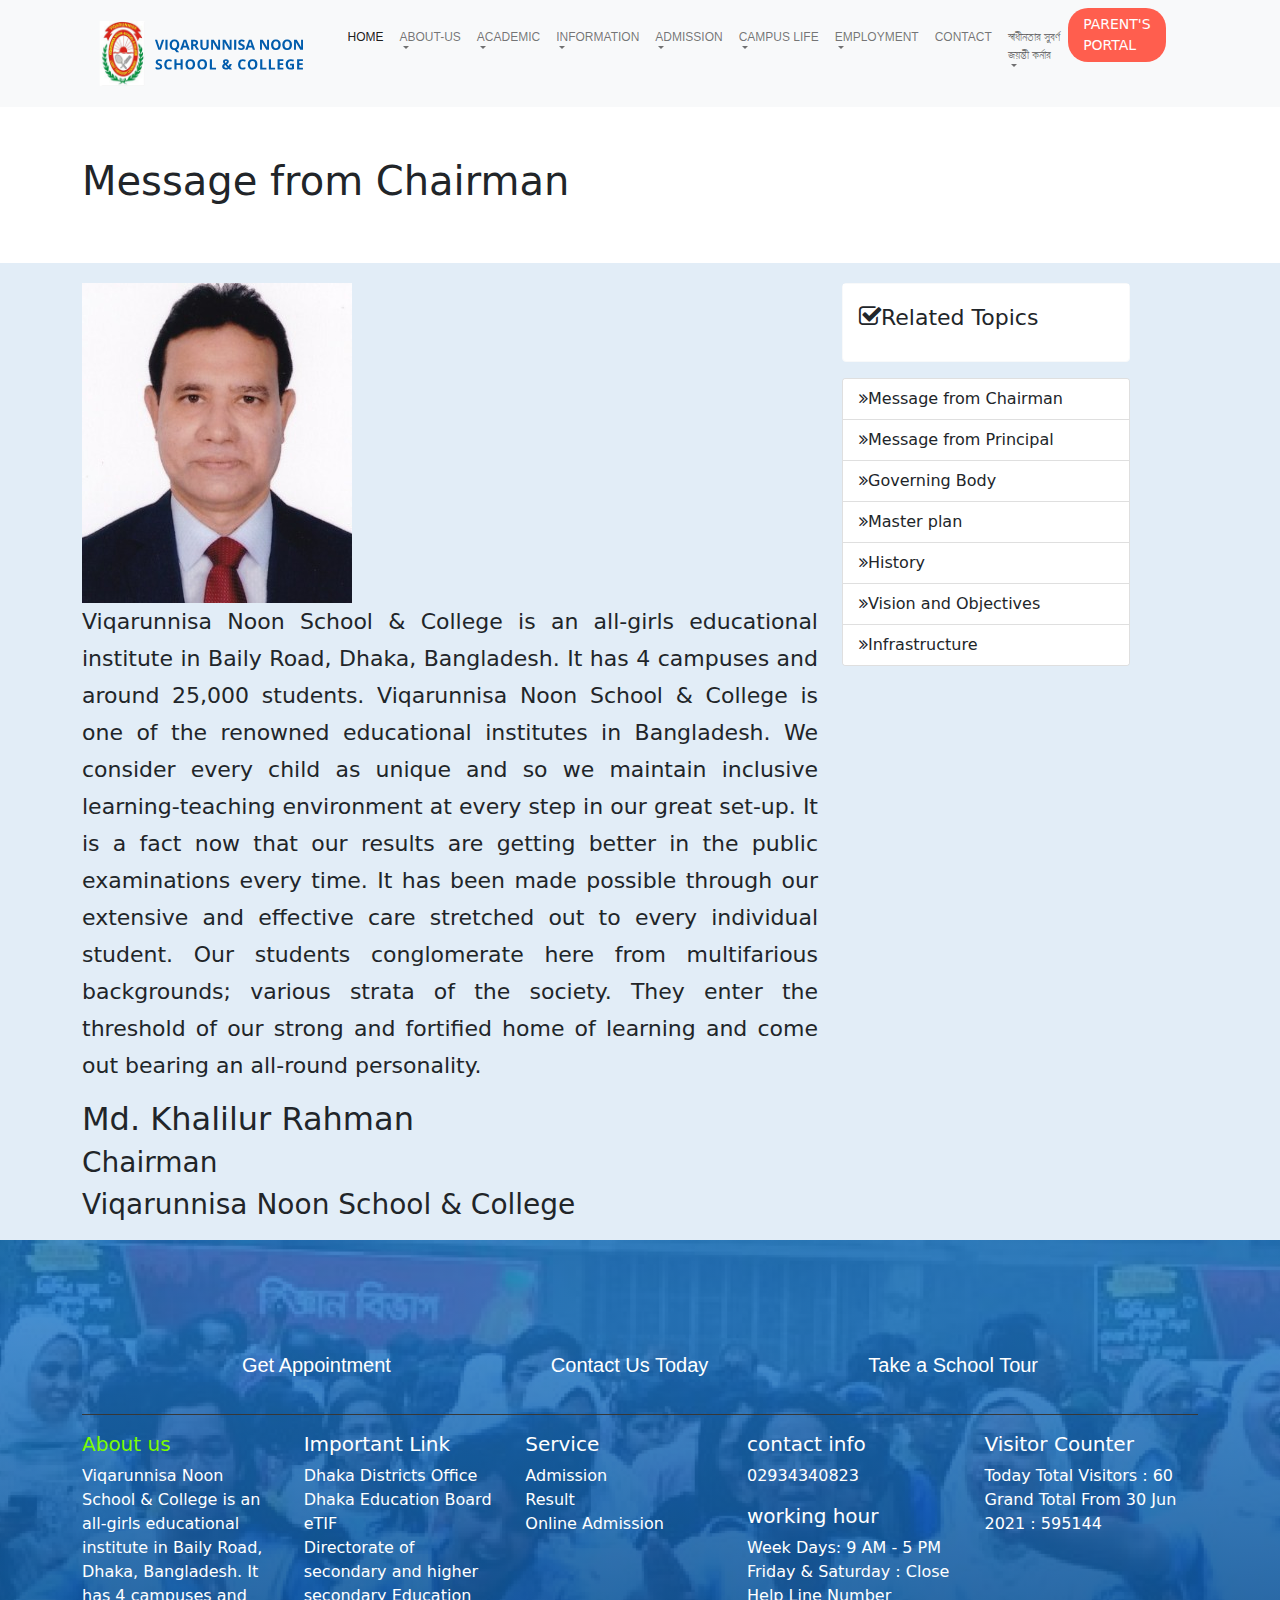
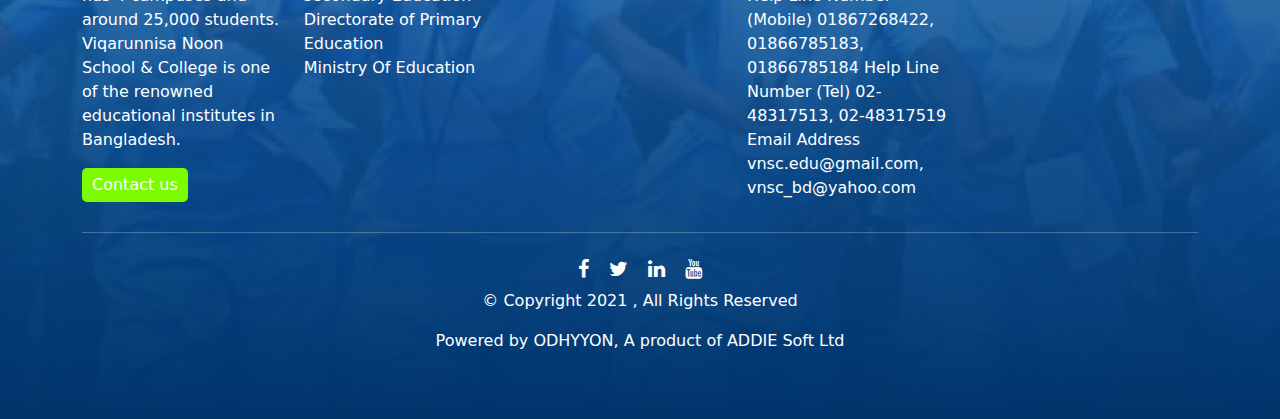
<file: Class13(bootstrap)/index.html>
<!DOCTYPE html>
<html lang="en">
<head>
    <meta charset="UTF-8">
    <meta http-equiv="X-UA-Compatible" content="IE=edge">
    <meta name="viewport" content="width=device-width, initial-scale=1.0">
    <title>Template design botstrap </title>
    <link rel="stylesheet" href="https://cdnjs.cloudflare.com/ajax/libs/font-awesome/4.7.0/css/font-awesome.min.css">
    <link rel="stylesheet" href="css/bootstrap.min.css">
    <link rel="stylesheet" href="css/style.css">
</head>
<body>
    <div class="section-nav bg-light">
        <nav class="navbar navbar-expand-lg navbar-light bg-light container">
            <div class="container-fluid">
              <a class="navbar-brand" href="#"><img src="img/logo.svg" alt=""></a>
              <button class="navbar-toggler" type="button" data-bs-toggle="collapse" data-bs-target="#navbarSupportedContent" aria-controls="navbarSupportedContent" aria-expanded="false" aria-label="Toggle navigation">
                <span class="navbar-toggler-icon"></span>
              </button>
              <div class="collapse navbar-collapse" id="navbarSupportedContent">
                <ul class="navbar-nav m-auto mb-2 mb-lg-2">
                  <li class="nav-item">
                    <a class="nav-link active" aria-current="page" href="#">Home</a>
                  </li>

                  <li class="nav-item dropdown">
                    <a class="nav-link dropdown-toggle" href="#" id="navbarDropdown" role="button" data-bs-toggle="dropdown" aria-expanded="false">
                      ABOUT-US
                    </a>
                    <ul class="dropdown-menu" aria-labelledby="navbarDropdown">
                      <li><a class="dropdown-item" href="#">Action</a></li>
                      <li><a class="dropdown-item" href="#">Another action</a></li>
                      <li><hr class="dropdown-divider"></li>
                      <li><a class="dropdown-item" href="#">Something else here</a></li>
                    </ul>
                  </li>
                  <li class="nav-item dropdown">
                    <a class="nav-link dropdown-toggle" href="#" id="navbarDropdown" role="button" data-bs-toggle="dropdown" aria-expanded="false">
                      ACADEMIC
                    </a>
                    <ul class="dropdown-menu" aria-labelledby="navbarDropdown">
                      <li><a class="dropdown-item" href="#">Action</a></li>
                      <li><a class="dropdown-item" href="#">Another action</a></li>
                      <li><hr class="dropdown-divider"></li>
                      <li><a class="dropdown-item" href="#">Something else here</a></li>
                    </ul>
                  </li>
                  <li class="nav-item dropdown">
                    <a class="nav-link dropdown-toggle" href="#" id="navbarDropdown" role="button" data-bs-toggle="dropdown" aria-expanded="false">
                      INFORMATION
                    </a>
                    <ul class="dropdown-menu" aria-labelledby="navbarDropdown">
                      <li><a class="dropdown-item" href="#">Action</a></li>
                      <li><a class="dropdown-item" href="#">Another action</a></li>
                      <li><hr class="dropdown-divider"></li>
                      <li><a class="dropdown-item" href="#">Something else here</a></li>
                    </ul>
                  </li>
                  <li class="nav-item dropdown">
                    <a class="nav-link dropdown-toggle" href="#" id="navbarDropdown" role="button" data-bs-toggle="dropdown" aria-expanded="false">
                      ADMISSION
                    </a>
                    <ul class="dropdown-menu" aria-labelledby="navbarDropdown">
                      <li><a class="dropdown-item" href="#">Action</a></li>
                      <li><a class="dropdown-item" href="#">Another action</a></li>
                      <li><hr class="dropdown-divider"></li>
                      <li><a class="dropdown-item" href="#">Something else here</a></li>
                    </ul>
                  </li>
                  <li class="nav-item dropdown">
                    <a class="nav-link dropdown-toggle" href="#" id="navbarDropdown" role="button" data-bs-toggle="dropdown" aria-expanded="false">
                      CAMPUS LIFE
                    </a>
                    <ul class="dropdown-menu" aria-labelledby="navbarDropdown">
                      <li><a class="dropdown-item" href="#">Action</a></li>
                      <li><a class="dropdown-item" href="#">Another action</a></li>
                      <li><hr class="dropdown-divider"></li>
                      <li><a class="dropdown-item" href="#">Something else here</a></li>
                    </ul>
                  </li>
                  <li class="nav-item dropdown">
                    <a class="nav-link dropdown-toggle" href="#" id="navbarDropdown" role="button" data-bs-toggle="dropdown" aria-expanded="false">
                        EMPLOYMENT
                    </a>
                    <ul class="dropdown-menu" aria-labelledby="navbarDropdown">
                      <li><a class="dropdown-item" href="#">Action</a></li>
                      <li><a class="dropdown-item" href="#">Another action</a></li>
                      <li><hr class="dropdown-divider"></li>
                      <li><a class="dropdown-item" href="#">Something else here</a></li>
                    </ul>
                  </li>
                  <li class="nav-item">
                    <a class="nav-link" aria-current="page" href="#">CONTACT</a>
                  </li>
                  <li class="nav-item dropdown">
                    <a class="nav-link dropdown-toggle" href="#" id="navbarDropdown" role="button" data-bs-toggle="dropdown" aria-expanded="false">
                        স্বাধীনতার সুবর্ণ <br> জয়ন্তী কর্নার
                    </a>
                    <ul class="dropdown-menu" aria-labelledby="navbarDropdown">
                      <li><a class="dropdown-item" href="#">Action</a></li>
                      <li><a class="dropdown-item" href="#">Another action</a></li>
                      <li><hr class="dropdown-divider"></li>
                      <li><a class="dropdown-item" href="#">Something else here</a></li>
                    </ul>
                  </li>
                  <li class="nav-item">
                    <button class="parent-btn">parent's <br> portal </button>
                  </li>
                </ul>
              </div>
            </div>
          </nav>
    </div>
    <div class="message container">
        <h1>Message from Chairman</h1>
    </div>
    <div class="section-1">
        <div class="container">
        <div class="row">
            <div class="col-md-8">
                <div class="row">
                    <div class="col-md-5">
                        <img src="img/chairman.png" alt="">
                    </div>
                    <div class="col-md-7"></div>
                </div>
                <p>Viqarunnisa Noon School & College is an all-girls educational institute in Baily Road, Dhaka, Bangladesh. It has 4 campuses and around 25,000 students. Viqarunnisa Noon School & College is one of the renowned educational institutes in Bangladesh. We consider every child as unique and so we maintain inclusive learning-teaching environment at every step in our great set-up. It is a fact now that our results are getting better in the public examinations every time. It has been made possible through our extensive and effective care stretched out to every individual student. Our students conglomerate here from multifarious backgrounds; various strata of the society. They enter the threshold of our strong and fortified home of learning and come out bearing an all-round personality.</p>
                <h2>Md. Khalilur Rahman</h2>
                <h3>Chairman</h3>
                <h3>Viqarunnisa Noon School & College</h3>
            </div>
            <div class="col-md-4">
                <div class="scc1-card">
                    <div class="card border-light mb-3" style="max-width: 18rem;">
                        <div class="card-body d-flex justify-content-start">
                          <div class="icons">
                            <i class="fa fa-check-square-o"></i>
                          </div>
                          <p class="card-text">Related Topics</p>
                        </div>
                      </div>
                    <div class="card" style="width: 18rem;">
                        <ul class="list-group list-group-flush">
                          <li class="list-group-item d-flex justify-content-start">
                            <div class="icons"><i class="fa fa-angle-double-right"></i></div>
                            Message from Chairman</li>
                          <li class="list-group-item d-flex justify-content-start">
                            <div class="icons"><i class="fa fa-angle-double-right"></i></div>
                            Message from Principal</li>
                          <li class="list-group-item d-flex justify-content-start">
                            <div class="icons"><i class="fa fa-angle-double-right"></i></div>
                            Governing Body</li>
                          <li class="list-group-item d-flex justify-content-start">
                            <div class="icons"><i class="fa fa-angle-double-right"></i></div>
                            Master plan</li>
                          <li class="list-group-item d-flex justify-content-start">
                            <div class="icons"><i class="fa fa-angle-double-right"></i></div>
                            History</li>
                          <li class="list-group-item d-flex justify-content-start">
                            <div class="icons"><i class="fa fa-angle-double-right"></i></div>
                            Vision and Objectives</li>
                          <li class="list-group-item d-flex justify-content-start">
                            <div class="icons"><i class="fa fa-angle-double-right"></i></div>
                            Infrastructure</li>
                        </ul>
                      </div>
                </div>
            </div>
        </div>
        </div>
    </div>
    <div class="footer-sec">
        <div class="container footer-contain">
            <div class="d-flex justify-content-evenly footer-top">
                <div class="li">Get Appointment</div>
                <div class="li">Contact Us Today</div>
                <div class="li">Take a School Tour</div>
            </div>
            <div class="row">
                <div class="col-md-7">
                    <div class="row">
                        <div class="col-md-4">
                            <h5 style="color: lawngreen;">About us</h5>
                            <p>Viqarunnisa Noon School & College is an all-girls educational institute in Baily Road, Dhaka, Bangladesh. It has 4 campuses and around 25,000 students. Viqarunnisa Noon School & College is one of the renowned educational institutes in Bangladesh.</p>
                            <button class="btn">Contact us</button>
                        </div>
                        <div class="col-md-4">
                            <h5>Important Link</h5>
                            <li><a href="">Dhaka Districts Office</a></li>
                            <li><a href="">Dhaka Education Board</a></li>
                            <li><a href="">eTIF</a></li>
                            <li><a href="">Directorate of secondary and higher secondary Education</a></li>
                            <li><a href="">Directorate of Primary Education</a></li>
                            <li><a href="">Ministry Of Education</a></li>
                        </div>
                        <div class="col-md-4">
                            <h5>Service</h5>
                            <li><a href="">Admission</a></li>
                            <li><a href="">Result</a></li>
                            <li><a href="">Online Admission</a></li>
                        </div>
                    </div>
                </div>
                <div class="col-md-5">
                    <div class="row">
                      <div class="col-md-6">
                        <h5>contact info</h5>
                        <p>02934340823</p>
                        <h5>working hour</h5>
                        <p>Week Days: 9 AM - 5 PM
                        Friday & Saturday : Close
                        Help Line Number (Mobile)
                        01867268422, 01866785183, 01866785184
                        Help Line Number (Tel)
                        02-48317513, 02-48317519
                        Email Address
                        vnsc.edu@gmail.com, vnsc_bd@yahoo.com</p>
                      </div>
                      <div class="col-md-6">
                        <h5>Visitor Counter</h5>
                        <p> Today Total Visitors : 60
                        Grand Total From 30 Jun 2021 : 595144</p>
                    </div>
                    </div>
                </div>
            </div>
            <hr>
            <div class="last-icons d-flex justify-content-center">
              <div class="icon"><i class="fa fa-facebook-f"></i></div>
              <div class="icon"><i class="fa fa-twitter"></i></div>
              <div class="icon"><i class="fa fa-linkedin"></i></div>
              <div class="icon"><i class="fa fa-youtube"></i></div>
            </div>
            <div class="last">
              <p>© Copyright 2021 , All Rights Reserved</p>
              <p>Powered by ODHYYON, A product of ADDIE Soft Ltd</p>
            </div>
        </div>

    <script src="js/bootstrap.bundle.min.js"></script>
</body>
</html>
</file>
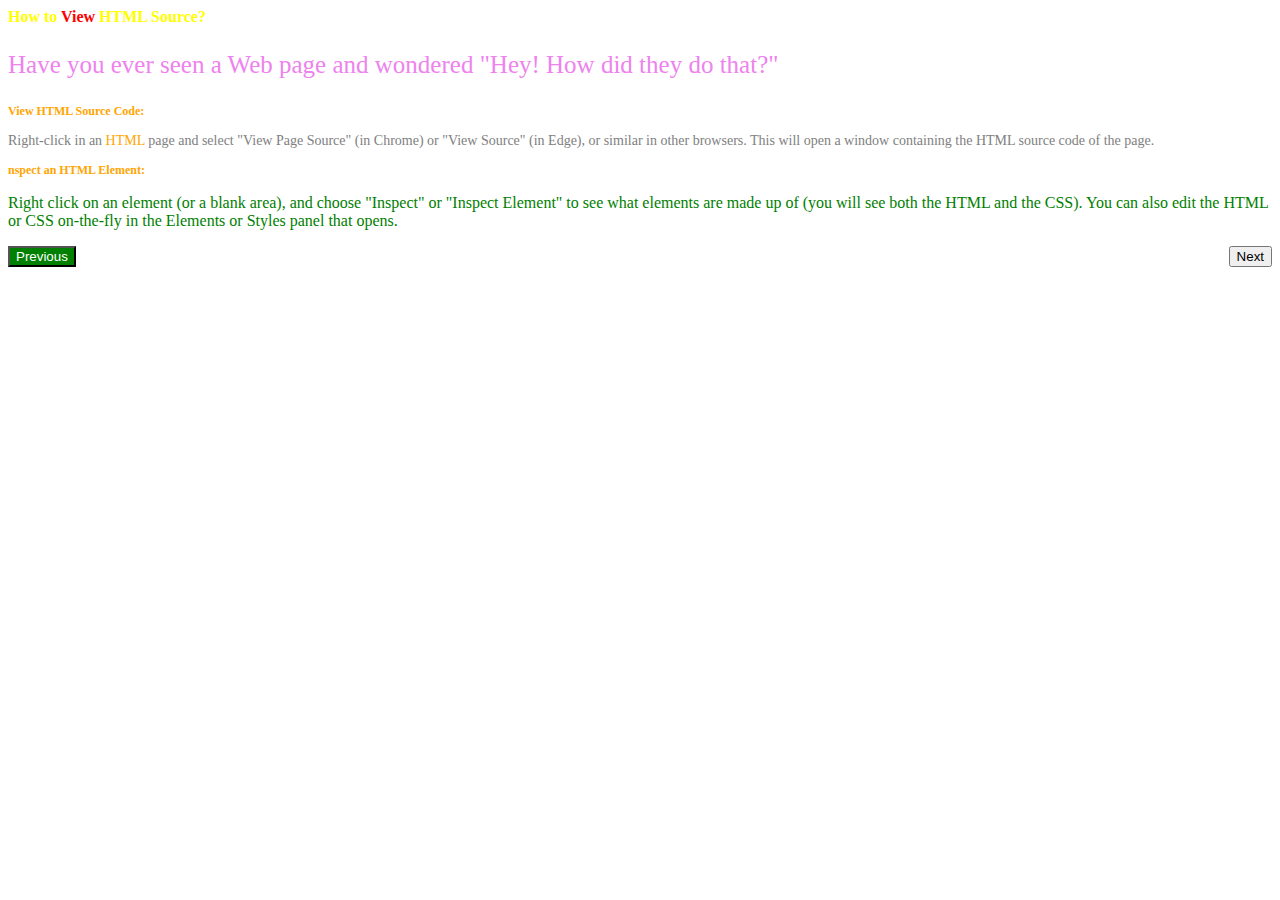
<file: Class2/index.html>
<html>
<head>  
  <title>Document</title>  
  <link href="css/custom.css" rel="stylesheet">
  <link href="css/style.css" rel="stylesheet">
</head>
<body>
  <h1>How to 
  <span>View</span> HTML Source?</h1>
  <p class="p1">Have you ever seen a Web page and wondered "Hey! How did they do that?"</p>
  <h2>View HTML Source Code:</h2>
  <p id="p2">Right-click in an <span class="subtext">HTML</span> page and select "View Page Source" (in Chrome) or "View Source" (in Edge), or similar in other browsers. This will open a window containing the HTML source code of the page.</p>
  <h2>nspect an HTML Element:</h2>
  <p>Right click on an element (or a blank area), and choose "Inspect" or "Inspect Element" to see what elements are made up of (you will see both the HTML and the CSS). You can also edit the HTML or CSS on-the-fly in the Elements or Styles panel that opens.</p>
  <button class="prev-btn">Previous</button>
  <button class="next-btn">Next</button>
</body>
</html>
</file>
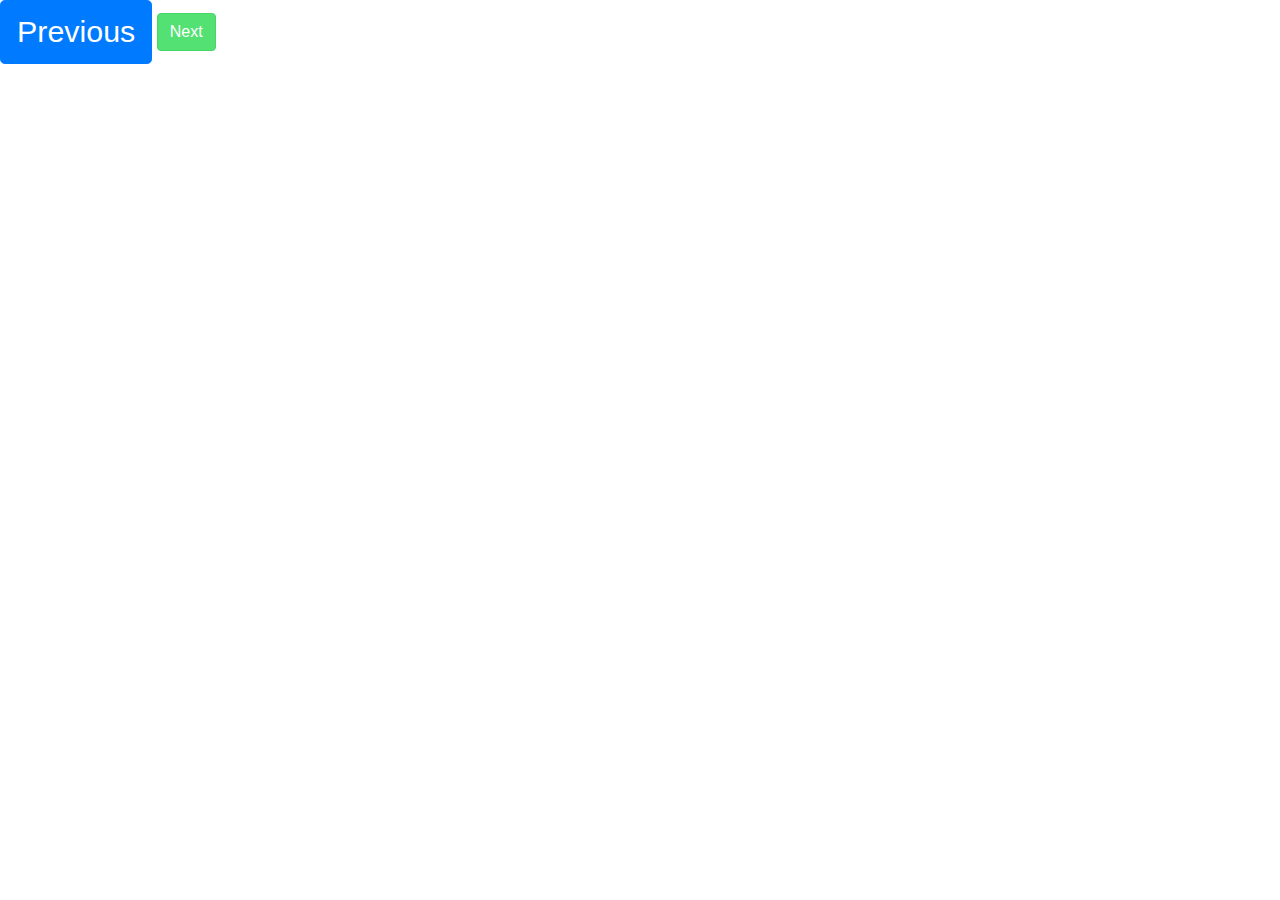
<file: Class3/index.html>
<html>
<head>  
  <title>Document</title>    
  <link href="css/bootstrap/dist/css/bootstrap.min.css" rel="stylesheet">
  <link href="css/custom.css" rel="stylesheet">
</head>
<body>
<button class="btn btn-primary btn-lg">Previous</button>

<button class="btn btn-success">Next</button>

</body>
</html>
</file>
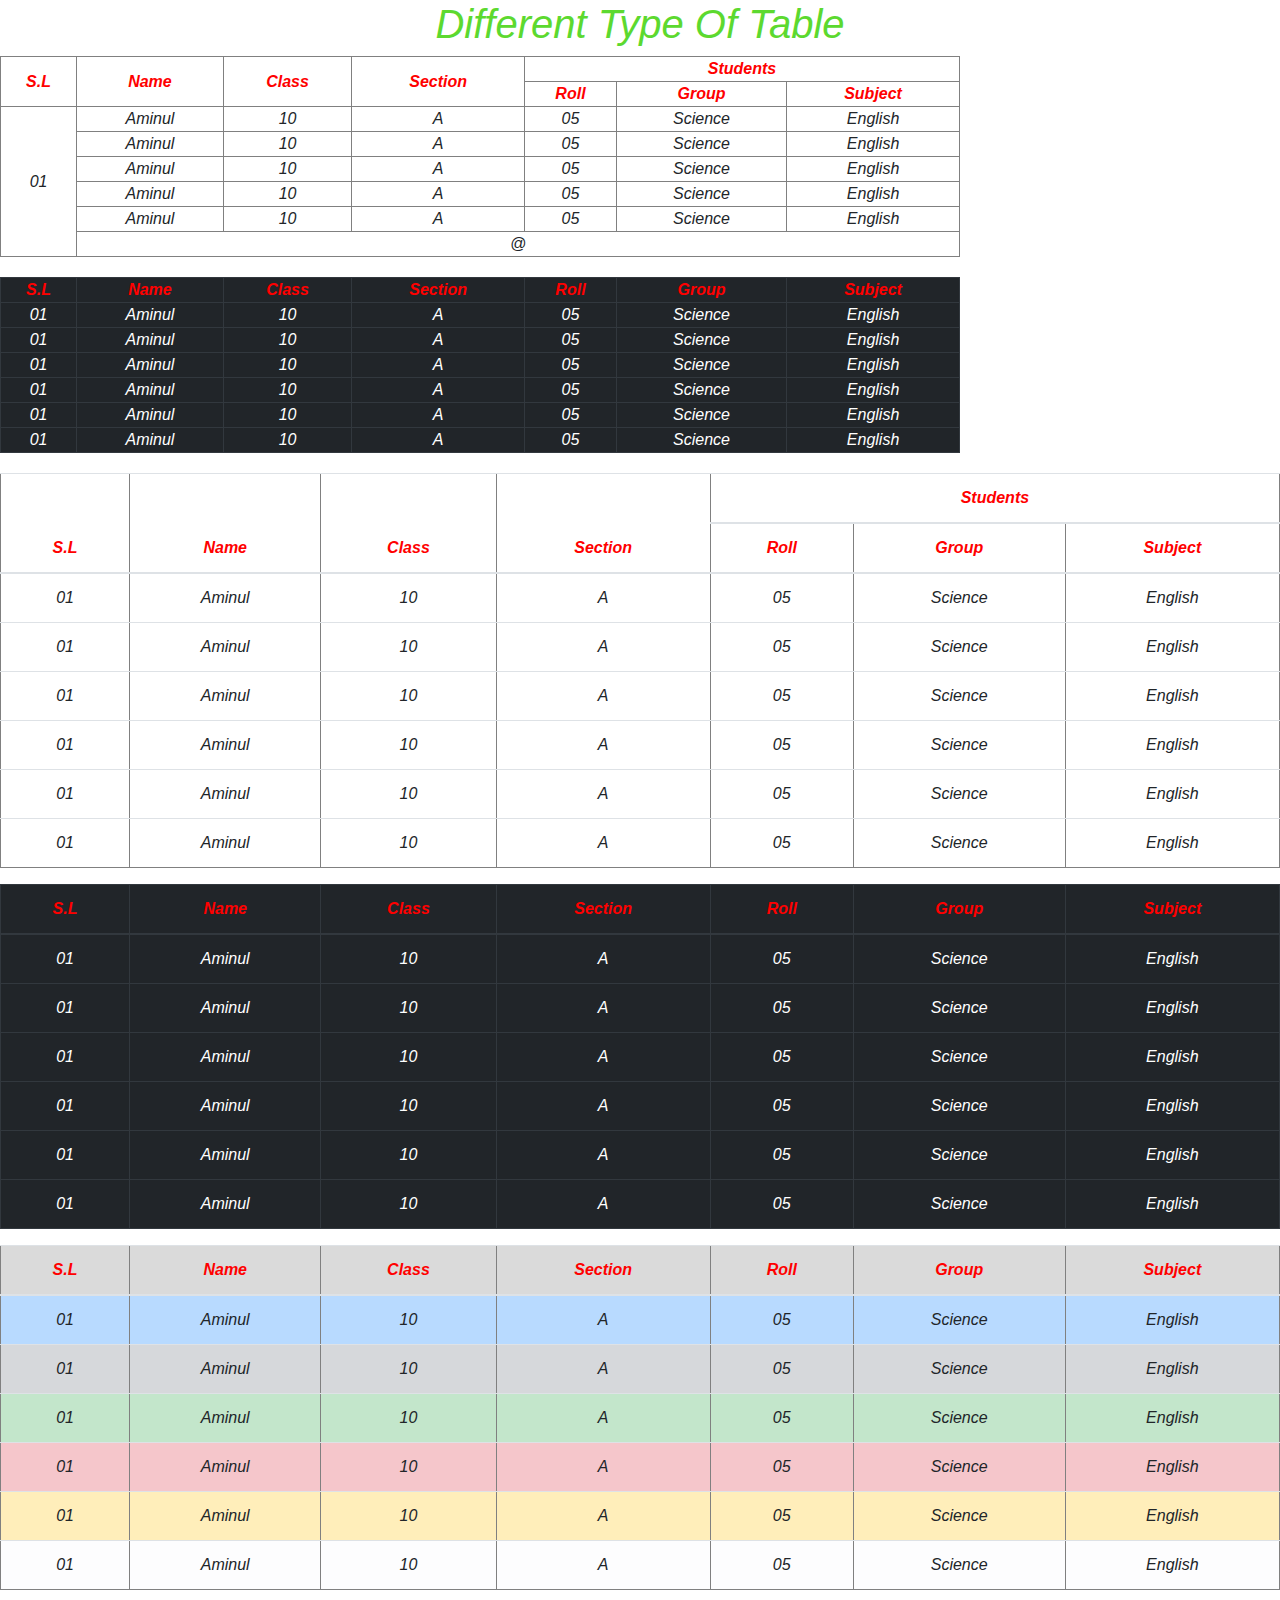
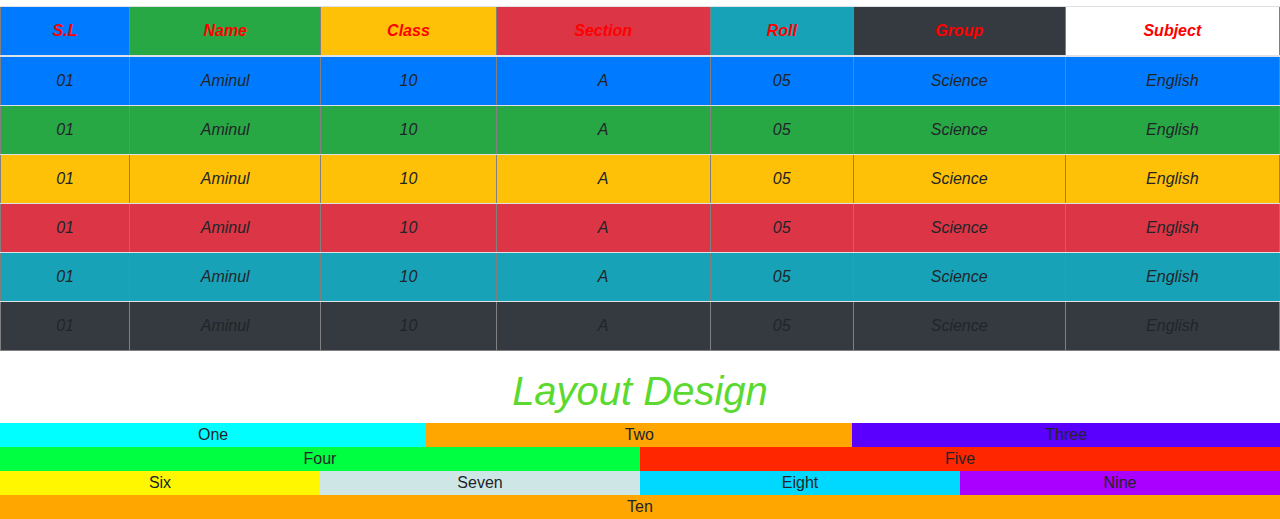
<file: Class4/index.html>
<!DOCTYPE html>
<html lang="en">
<head>
    <meta charset="UTF-8">
    <meta http-equiv="X-UA-Compatible" content="IE=edge">
    <meta name="viewport" content="width=device-width, initial-scale=1.0">
    <link rel="stylesheet" href="css/bootstrap/dist/css/bootstrap.min.css">
    <link rel="stylesheet" href="css/custom.css">
    <title>Document</title>
</head>
<body>
    <h1>Different Type Of Table</h1>
    <table border="1">
        <thead>
            <tr>
                <th rowspan="2">S.L</th>
                <th rowspan="2">Name</th>
                <th rowspan="2">Class</th>
                <th rowspan="2">Section</th>
                <th colspan="3">Students</th>
            </tr>
            <tr>
                <th>Roll</th>
                <th>Group</th>
                <th>Subject</th>
            </tr>
        </thead>
        <tbody>
            <tr>
                <td rowspan="6">01</td>
                <td>Aminul</td>
                <td>10</td>
                <td>A</td>
                <td>05</td>
                <td>Science</td>
                <td>English</td>
            </tr>
            <tr>
                <td>Aminul</td>
                <td>10</td>
                <td>A</td>
                <td>05</td>
                <td>Science</td>
                <td>English</td>
            </tr>
            <tr>
                <td>Aminul</td>
                <td>10</td>
                <td>A</td>
                <td>05</td>
                <td>Science</td>
                <td>English</td>
            </tr>
            <tr>
                <td>Aminul</td>
                <td>10</td>
                <td>A</td>
                <td>05</td>
                <td>Science</td>
                <td>English</td>
            </tr>
            <tr>
                <td>Aminul</td>
                <td>10</td>
                <td>A</td>
                <td>05</td>
                <td>Science</td>
                <td>English</td>
            </tr>
            <tr>
                <td colspan="6">@</td>
            </tr>
        </tbody>
    </table>
    <table border="1" class="table-dark">
        <thead>
            <tr>
                <th>S.L</th>
                <th>Name</th>
                <th>Class</th>
                <th>Section</th>
                <th>Roll</th>
                <th>Group</th>
                <th>Subject</th>
            </tr>
        </thead>
        <tbody>
            <tr>
                <td>01</td>
                <td>Aminul</td>
                <td>10</td>
                <td>A</td>
                <td>05</td>
                <td>Science</td>
                <td>English</td>
            </tr>
            <tr>
                <td>01</td>
                <td>Aminul</td>
                <td>10</td>
                <td>A</td>
                <td>05</td>
                <td>Science</td>
                <td>English</td>
            </tr>
            <tr>
                <td>01</td>
                <td>Aminul</td>
                <td>10</td>
                <td>A</td>
                <td>05</td>
                <td>Science</td>
                <td>English</td>
            </tr>
            <tr>
                <td>01</td>
                <td>Aminul</td>
                <td>10</td>
                <td>A</td>
                <td>05</td>
                <td>Science</td>
                <td>English</td>
            </tr>
            <tr>
                <td>01</td>
                <td>Aminul</td>
                <td>10</td>
                <td>A</td>
                <td>05</td>
                <td>Science</td>
                <td>English</td>
            </tr>
            <tr>
                <td>01</td>
                <td>Aminul</td>
                <td>10</td>
                <td>A</td>
                <td>05</td>
                <td>Science</td>
                <td>English</td>
            </tr>
        </tbody>
    </table>
    <table border="1" class="table table-hover">
        <thead>
            <tr>
                <th rowspan="2">S.L</th>
                <th rowspan="2">Name</th>
                <th rowspan="2">Class</th>
                <th rowspan="2">Section</th>
                <th colspan="3">Students</th>
            </tr>
            <tr>
                <th>Roll</th>
                <th>Group</th>
                <th>Subject</th>
            </tr>
        </thead>
        <tbody>
            <tr>
                <td>01</td>
                <td>Aminul</td>
                <td>10</td>
                <td>A</td>
                <td>05</td>
                <td>Science</td>
                <td>English</td>
            </tr>
            <tr>
                <td>01</td>
                <td>Aminul</td>
                <td>10</td>
                <td>A</td>
                <td>05</td>
                <td>Science</td>
                <td>English</td>
            </tr>
            <tr>
                <td>01</td>
                <td>Aminul</td>
                <td>10</td>
                <td>A</td>
                <td>05</td>
                <td>Science</td>
                <td>English</td>
            </tr>
            <tr>
                <td>01</td>
                <td>Aminul</td>
                <td>10</td>
                <td>A</td>
                <td>05</td>
                <td>Science</td>
                <td>English</td>
            </tr>
            <tr>
                <td>01</td>
                <td>Aminul</td>
                <td>10</td>
                <td>A</td>
                <td>05</td>
                <td>Science</td>
                <td>English</td>
            </tr>
            <tr>
                <td>01</td>
                <td>Aminul</td>
                <td>10</td>
                <td>A</td>
                <td>05</td>
                <td>Science</td>
                <td>English</td>
            </tr>
        </tbody>
    </table>

    <table border="1" class="table table-hover table-dark">
        <thead>
            <tr>
                <th>S.L</th>
                <th>Name</th>
                <th>Class</th>
                <th>Section</th>
                <th>Roll</th>
                <th>Group</th>
                <th>Subject</th>
            </tr>
        </thead>
        <tbody>
            <tr>
                <td>01</td>
                <td>Aminul</td>
                <td>10</td>
                <td>A</td>
                <td>05</td>
                <td>Science</td>
                <td>English</td>
            </tr>
            <tr>
                <td>01</td>
                <td>Aminul</td>
                <td>10</td>
                <td>A</td>
                <td>05</td>
                <td>Science</td>
                <td>English</td>
            </tr>
            <tr>
                <td>01</td>
                <td>Aminul</td>
                <td>10</td>
                <td>A</td>
                <td>05</td>
                <td>Science</td>
                <td>English</td>
            </tr>
            <tr>
                <td>01</td>
                <td>Aminul</td>
                <td>10</td>
                <td>A</td>
                <td>05</td>
                <td>Science</td>
                <td>English</td>
            </tr>
            <tr>
                <td>01</td>
                <td>Aminul</td>
                <td>10</td>
                <td>A</td>
                <td>05</td>
                <td>Science</td>
                <td>English</td>
            </tr>
            <tr>
                <td>01</td>
                <td>Aminul</td>
                <td>10</td>
                <td>A</td>
                <td>05</td>
                <td>Science</td>
                <td>English</td>
            </tr>
        </tbody>
    </table>

    <table border="1" class="table">
        <thead>
            <tr class="table-active">
                <th>S.L</th>
                <th>Name</th>
                <th>Class</th>
                <th>Section</th>
                <th>Roll</th>
                <th>Group</th>
                <th>Subject</th>
            </tr>
        </thead>
        <tbody>
            <tr class="table-primary">
                <td>01</td>
                <td>Aminul</td>
                <td>10</td>
                <td>A</td>
                <td>05</td>
                <td>Science</td>
                <td>English</td>
            </tr>
            <tr class="table-secondary">
                <td>01</td>
                <td>Aminul</td>
                <td>10</td>
                <td>A</td>
                <td>05</td>
                <td>Science</td>
                <td>English</td>
            </tr>
            <tr class="table-success">
                <td>01</td>
                <td>Aminul</td>
                <td>10</td>
                <td>A</td>
                <td>05</td>
                <td>Science</td>
                <td>English</td>
            </tr>
            <tr class="table-danger">
                <td>01</td>
                <td>Aminul</td>
                <td>10</td>
                <td>A</td>
                <td>05</td>
                <td>Science</td>
                <td>English</td>
            </tr>
            <tr class="table-warning">
                <td>01</td>
                <td>Aminul</td>
                <td>10</td>
                <td>A</td>
                <td>05</td>
                <td>Science</td>
                <td>English</td>
            </tr>
            <tr class="table-light">
                <td>01</td>
                <td>Aminul</td>
                <td>10</td>
                <td>A</td>
                <td>05</td>
                <td>Science</td>
                <td>English</td>
            </tr>
        </tbody>
    </table>

    <table border="1" class="table">
        <thead>
            <tr>
                <th class="bg-primary">S.L</th>
                <th class="bg-success">Name</th>
                <th class="bg-warning">Class</th>
                <th class="bg-danger">Section</th>
                <th class="bg-info">Roll</th>
                <th class="bg-dark">Group</th>
                <th>Subject</th>
            </tr>
        </thead>
        <tbody>
            <tr class="bg-primary">
                <td>01</td>
                <td>Aminul</td>
                <td>10</td>
                <td>A</td>
                <td>05</td>
                <td>Science</td>
                <td>English</td>
            </tr>
            <tr class="bg-success">
                <td>01</td>
                <td>Aminul</td>
                <td>10</td>
                <td>A</td>
                <td>05</td>
                <td>Science</td>
                <td>English</td>
            </tr>
            <tr class="bg-warning">
                <td>01</td>
                <td>Aminul</td>
                <td>10</td>
                <td>A</td>
                <td>05</td>
                <td>Science</td>
                <td>English</td>
            </tr>
            <tr class="bg-danger">
                <td>01</td>
                <td>Aminul</td>
                <td>10</td>
                <td>A</td>
                <td>05</td>
                <td>Science</td>
                <td>English</td>
            </tr>
            <tr class="bg-info">
                <td>01</td>
                <td>Aminul</td>
                <td>10</td>
                <td>A</td>
                <td>05</td>
                <td>Science</td>
                <td>English</td>
            </tr>
            <tr class="bg-dark" font-size="20px">
                <td>01</td>
                <td>Aminul</td>
                <td>10</td>
                <td>A</td>
                <td>05</td>
                <td>Science</td>
                <td>English</td>
            </tr>
        </tbody>
    </table>

<h1>Layout Design</h1>  
<div class="header-part">
    <div class="w-33-3 one">One</div>
    <div class="w-33-3 two">Two</div>
    <div class="w-33-4 three">Three</div>
</div>
<div class="containt-part">
    <div class="w-50 four">Four</div>
    <div class="w-50 five">Five</div>
</div>
<div class="footer-part">
    <div class="w-25 six">Six</div>
    <div class="w-25 seven">Seven</div>
    <div class="w-25 eight">Eight</div>
    <div class="w-25 nine">Nine</div>
</div>
<div class="ten">Ten</div>
</body>
</html>
</file>
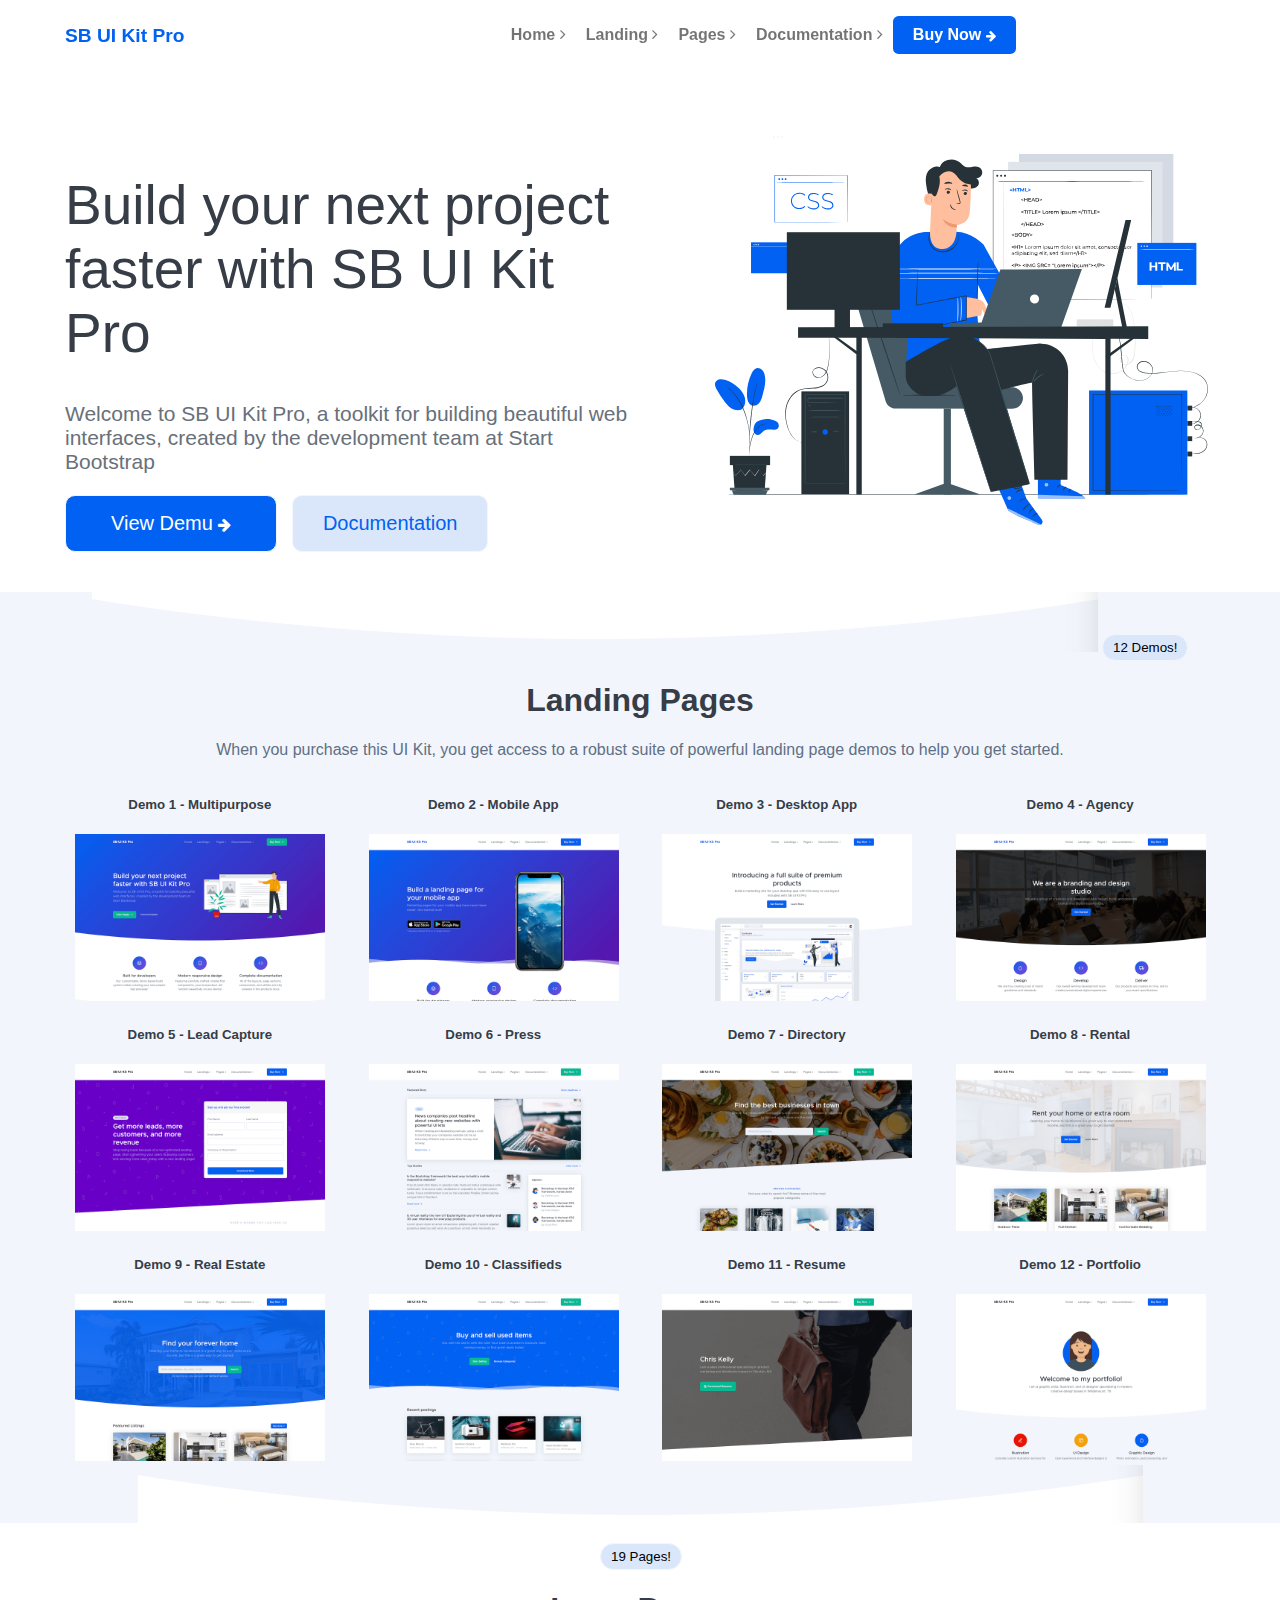
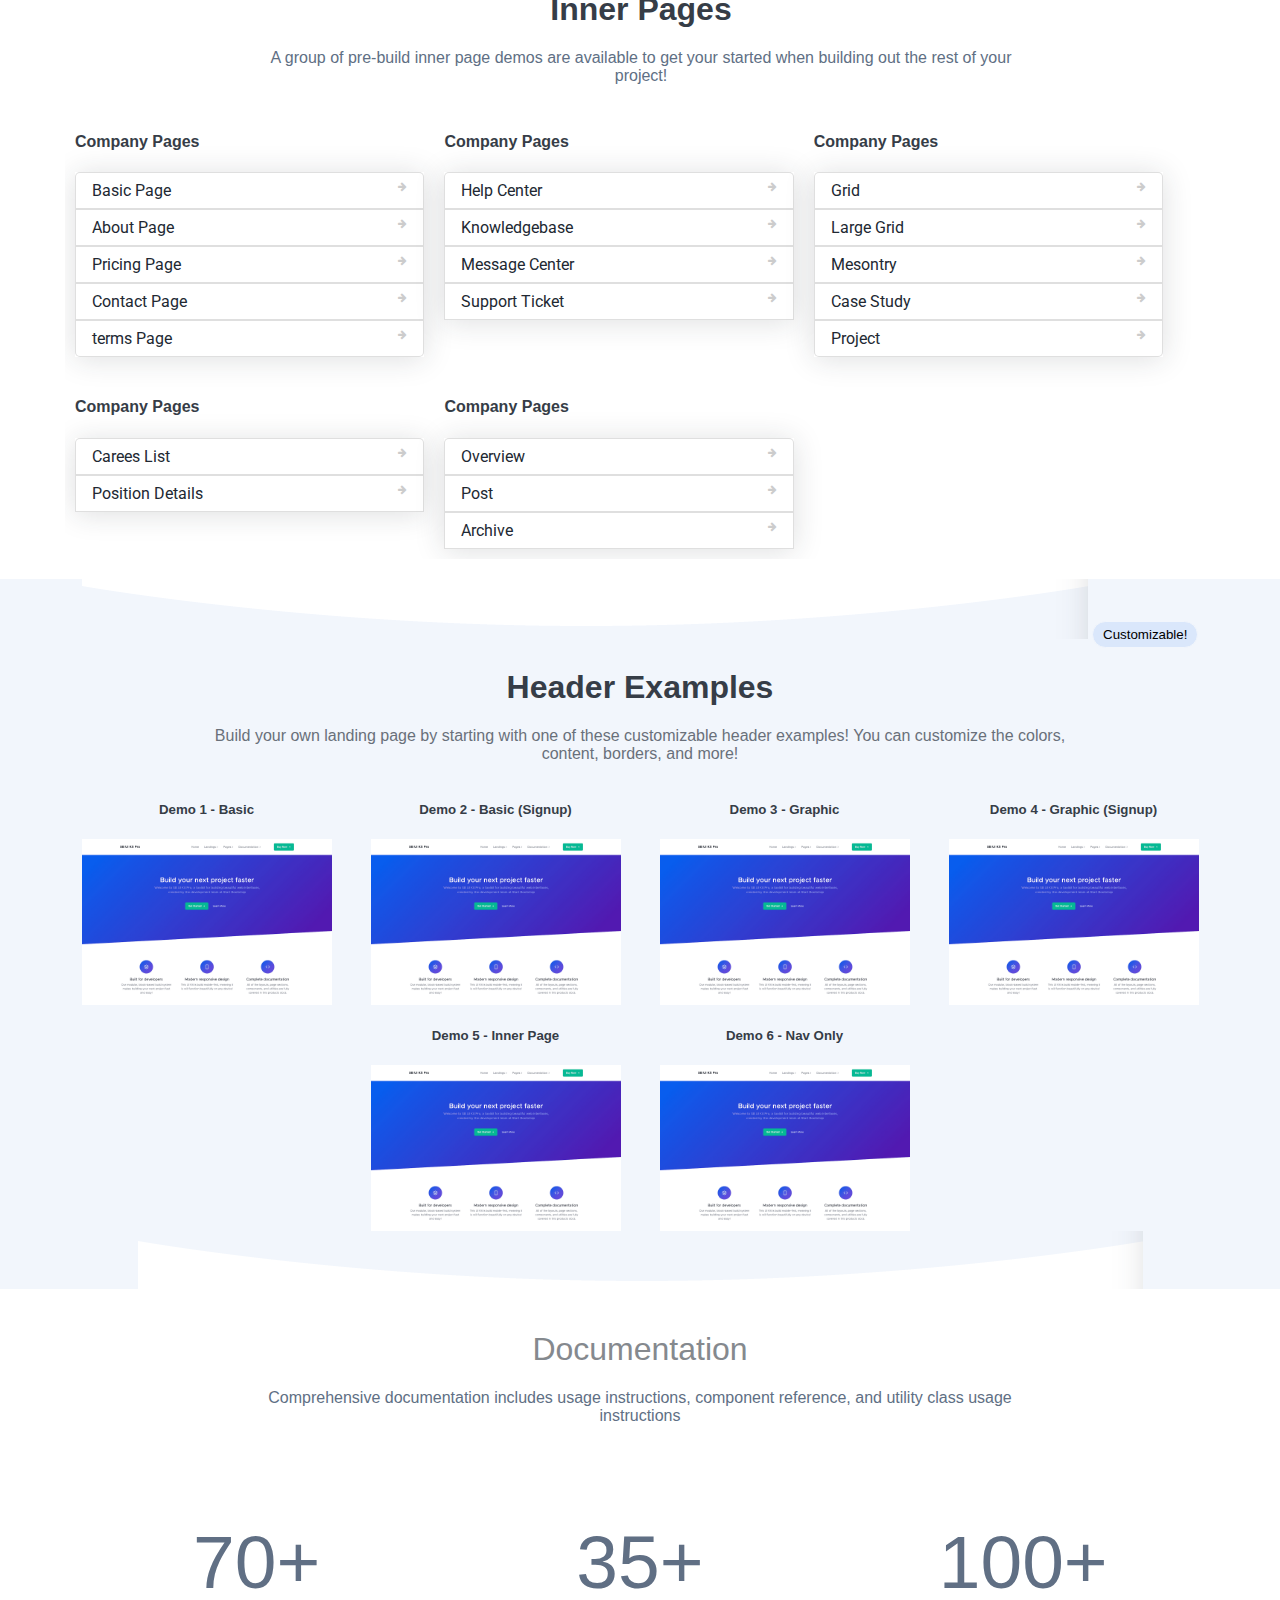
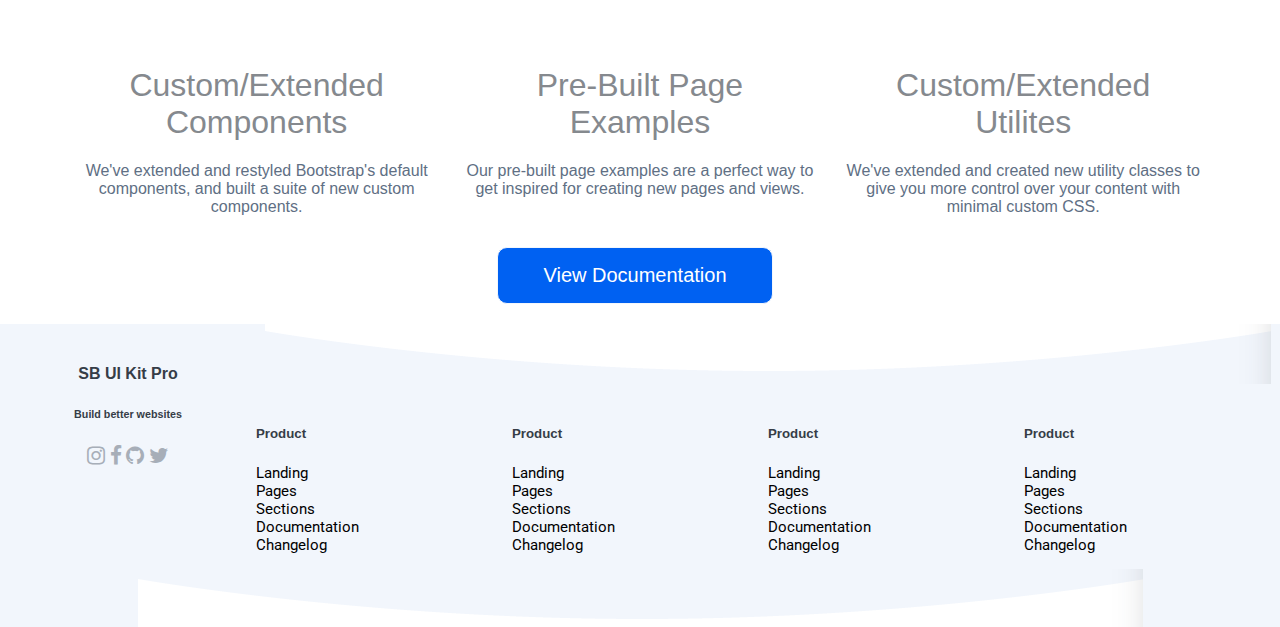
<file: Class5/index.html>
<html>
    <head>  
      <title>Template Raw HTML</title>
      <link rel="stylesheet" href="https://cdnjs.cloudflare.com/ajax/libs/font-awesome/4.7.0/css/font-awesome.min.css">
      <link href="css/custom.css" rel="stylesheet">
    </head>
    <body>
   <div class="main-area">
        <div class="header-area">
            <header>
                <div class="logo">
                    SB UI Kit Pro
                </div>
                <div class="nav">
                    <ul>
                        <a href="index.html"><li class="navitem">Home <i class="fa fa-angle-right"></i></li></a>
                        <a href="#"><li class="navitem">Landing <i class="fa fa-angle-right"></i></li></a>
                        <a href="#"><li class="navitem">Pages <i class="fa fa-angle-right"></i></li></a>
                        <a href="#"><li class="navitem">Documentation <i class="fa fa-angle-right"></i></li></a>
                        <a href="#"><li class="buynow">Buy Now <i class="fa fa-arrow-right"></i></li></a>			
                    </ul>
                </div>
            </header>
        </div>
        <div class="section-area">
            <section class="sec1">
                <div class="w-50">
                    <h1>Build your next project faster with SB UI Kit Pro</h1>
                    <p>Welcome to SB UI Kit Pro, a toolkit for building beautiful web interfaces, created by the development team at Start Bootstrap</p>
                    <div class="btn">
                        <button class="view">View Demu <i class="fa fa-arrow-right"></i></button>
                        <button class="document">Documentation</button>
                    </div>
                </div>
                <div class="w-50 marge">
                    <img src="img/programming.svg" alt="progmmer">
                </div>
            </section>
            <section class="sec2">
                <img src="img/bg-1.png" alt="bg-1">
                <button class="btn1">12 Demos!</button>
                <h1>Landing Pages</h1>
                <p class="p-1">When you purchase this UI Kit, you get access to a robust suite of powerful landing page demos to help you get started.</p>
                <div class="card">
                    <h5>Demo 1 - Multipurpose</h5>
                    <img src="img/1.png" alt="">
                </div>
                <div class="card">
                    <h5>Demo 2 - Mobile App</h5>
                    <img src="img/2.png" alt="">
                </div>
                <div class="card">
                    <h5>Demo 3 - Desktop App</h5>
                    <img src="img/3.png" alt="">
                </div>
                <div class="card">
                    <h5>Demo 4 - Agency</h5>
                    <img src="img/4.png" alt="">
                </div>
                <div class="card">
                    <h5>Demo 5 - Lead Capture</h5>
                    <img src="img/5.png" alt="">
                </div>
                <div class="card">
                    <h5>Demo 6 - Press</h5>
                    <img src="img/6.png" alt="">
                </div>
                <div class="card">
                    <h5>Demo 7 - Directory</h5>
                    <img src="img/7.png" alt="">
                </div>
                <div class="card">
                    <h5>Demo 8 - Rental</h5>
                    <img src="img/8.png" alt="">
                </div>
                <div class="card">
                    <h5>Demo 9 - Real Estate</h5>
                    <img src="img/9.png" alt="">
                </div>
                <div class="card">
                    <h5>Demo 10 - Classifieds</h5>
                    <img src="img/10.png" alt="">
                </div>
                <div class="card">
                    <h5>Demo 11 - Resume</h5>
                    <img src="img/11.png" alt="">
                </div>
                <div class="card">
                    <h5>Demo 12 - Portfolio</h5>
                    <img src="img/12.png" alt="">
                </div>
                <img src="img/bg-2.png" alt="bg-2">
            </section>
            <section class="sec3">
                <button class="btn1">19 Pages!</button>  
                <h1>Inner Pages</h1> 
                <p class="p-1">A group of pre-build inner page demos are available to get your started when building out the rest of your project!</p> 
                <div class="list-content">
                    <h4>Company Pages</h4>
                    <ul>
                        <a href="#"><li class="start">Basic Page <i class="fa fa-arrow-right"></i></li></a>
                        <a href="#"><li>About Page <i class="fa fa-arrow-right"></i></li></a>
                        <a href="#"><li>Pricing Page <i class="fa fa-arrow-right"></i></li></a>
                        <a href="#"><li>Contact Page <i class="fa fa-arrow-right"></i></li></a>
                        <a href="#"><li class="end">terms Page <i class="fa fa-arrow-right"></i></li></a>
                    </ul>
                </div> 
                <div class="list-content">
                    <h4>Company Pages</h4>
                    <ul>
                        <a href="#"><li class="start">Help Center <i class="fa fa-arrow-right"></i></li></a>
                        <a href="#"><li>Knowledgebase <i class="fa fa-arrow-right"></i></li></a>
                        <a href="#"><li>Message Center <i class="fa fa-arrow-right"></i></li></a>
                        <a href="#"><li>Support Ticket <i class="fa fa-arrow-right"></i></li></a>
                    </ul>
                </div> 
                <div class="list-content">
                    <h4>Company Pages</h4>
                    <ul>
                        <a href="#"><li class="start">Grid <i class="fa fa-arrow-right"></i></li></a>
                        <a href="#"><li>Large Grid <i class="fa fa-arrow-right"></i></li></a>
                        <a href="#"><li>Mesontry <i class="fa fa-arrow-right"></i></li></a>
                        <a href="#"><li>Case Study <i class="fa fa-arrow-right"></i></li></a>
                        <a href="#"><li class="end">Project <i class="fa fa-arrow-right"></i></li></a>
                    </ul>
                </div> 
                <div class="list-content">
                    <h4>Company Pages</h4>
                    <ul>
                        <a href="#"><li class="start">Carees List <i class="fa fa-arrow-right"></i></li></a>
                        <a href="#"><li>Position Details <i class="fa fa-arrow-right"></i></li></a>
                    </ul>
                </div> 
                <div class="list-content">
                    <h4>Company Pages</h4>
                    <ul>
                        <a href="#"><li class="start">Overview <i class="fa fa-arrow-right"></i></li></a>
                        <a href="#"><li>Post <i class="fa fa-arrow-right"></i></li></a>
                        <a href="#"><li>Archive <i class="fa fa-arrow-right"></i></li></a>
                    </ul>
                </div> 
                        
            </section>
            <section class="sec4">
                <img src="img/bg-1.png" alt="bg-1">
                <button class="btn1">Customizable!</button>
                <h1>Header Examples</h1>
                <p class="p-1">Build your own landing page by starting with one of these customizable header examples! You can customize the colors, content, borders, and more!</p>
                <div class="card">
                    <h5>Demo 1 - Basic</h5>
                    <img src="img/13.png" alt="">
                </div><div class="card">
                    <h5>Demo 2 - Basic (Signup)</h5>
                    <img src="img/13.png" alt="">
                </div><div class="card">
                    <h5>Demo 3 - Graphic</h5>
                    <img src="img/13.png" alt="">
                </div><div class="card">
                    <h5>Demo 4 - Graphic (Signup)</h5>
                    <img src="img/13.png" alt="">
                </div><div class="card">
                    <h5>Demo 5 - Inner Page</h5>
                    <img src="img/13.png" alt="">
                </div><div class="card">
                    <h5>Demo 6 - Nav Only</h5>
                    <img src="img/13.png" alt="">
                </div>
                <img src="img/bg-2.png" alt="bg-2">
            </section>
            <section class="sec5">
                <h1>Documentation</h1>
                <p class="p-1">Comprehensive documentation includes usage instructions, component reference, and utility class usage instructions</p>
                <div class="one">
                    <h2>70+</h2>
                    <h1>Custom/Extended Components</h1>
                    <p>We've extended and restyled Bootstrap's default components, and built a suite of new custom components.</p>
                </div>
                <div class="two">
                    <h2>35+</h2>
                    <h1>Pre-Built Page Examples</h1>
                    <p>Our pre-built page examples are a perfect way to get inspired for creating new pages and views.</p>
                </div>
                <div class="three">
                    <h2>100+</h2>
                    <h1>Custom/Extended Utilites</h1>
                    <p>We've extended and created new utility classes to give you more control over your content with minimal custom CSS.</p>
                </div>
                <button class="view">View Documentation</button>
            </section>
        </div>
   </div>
    <div class="footer-area">
        <footer class="foot">
            <img src="img/bg-1.png" alt="bg-1">
            <div class="foot1">
                <h4>SB UI Kit Pro</h4>
                <h6>Build better websites</h6>
                <i class="fa fa-instagram"></i>
                <i class="fa fa-facebook"></i>
                <i class="fa fa-github"></i>
                <i class="fa fa-twitter"></i>
            </div>
            <div class="foot2">
            <h5>Product</h5>
                <ul>
                    <li>Landing</li>
                    <li>Pages</li>
                    <li>Sections</li>
                    <li>Documentation</li>
                    <li>Changelog</li>
                </ul>
            </div>
            <div class="foot3">
            <h5>Product</h5>
                <ul>
                    <li>Landing</li>
                    <li>Pages</li>
                    <li>Sections</li>
                    <li>Documentation</li>
                    <li>Changelog</li>
                </ul>
            </div>
            <div class="foot4">
            <h5>Product</h5>
                <ul>
                    <li>Landing</li>
                    <li>Pages</li>
                    <li>Sections</li>
                    <li>Documentation</li>
                    <li>Changelog</li>
                </ul>
            </div>
            <div class="foot5">
            <h5>Product</h5>
                <ul>
                    <li>Landing</li>
                    <li>Pages</li>
                    <li>Sections</li>
                    <li>Documentation</li>
                    <li>Changelog</li>
                </ul>
            </div>
            <section class="copyright">
            </section>
            <img src="img/bg-2.png" alt="bg-2">
        </footer>
    </div>
    </body>
    </html>
</file>
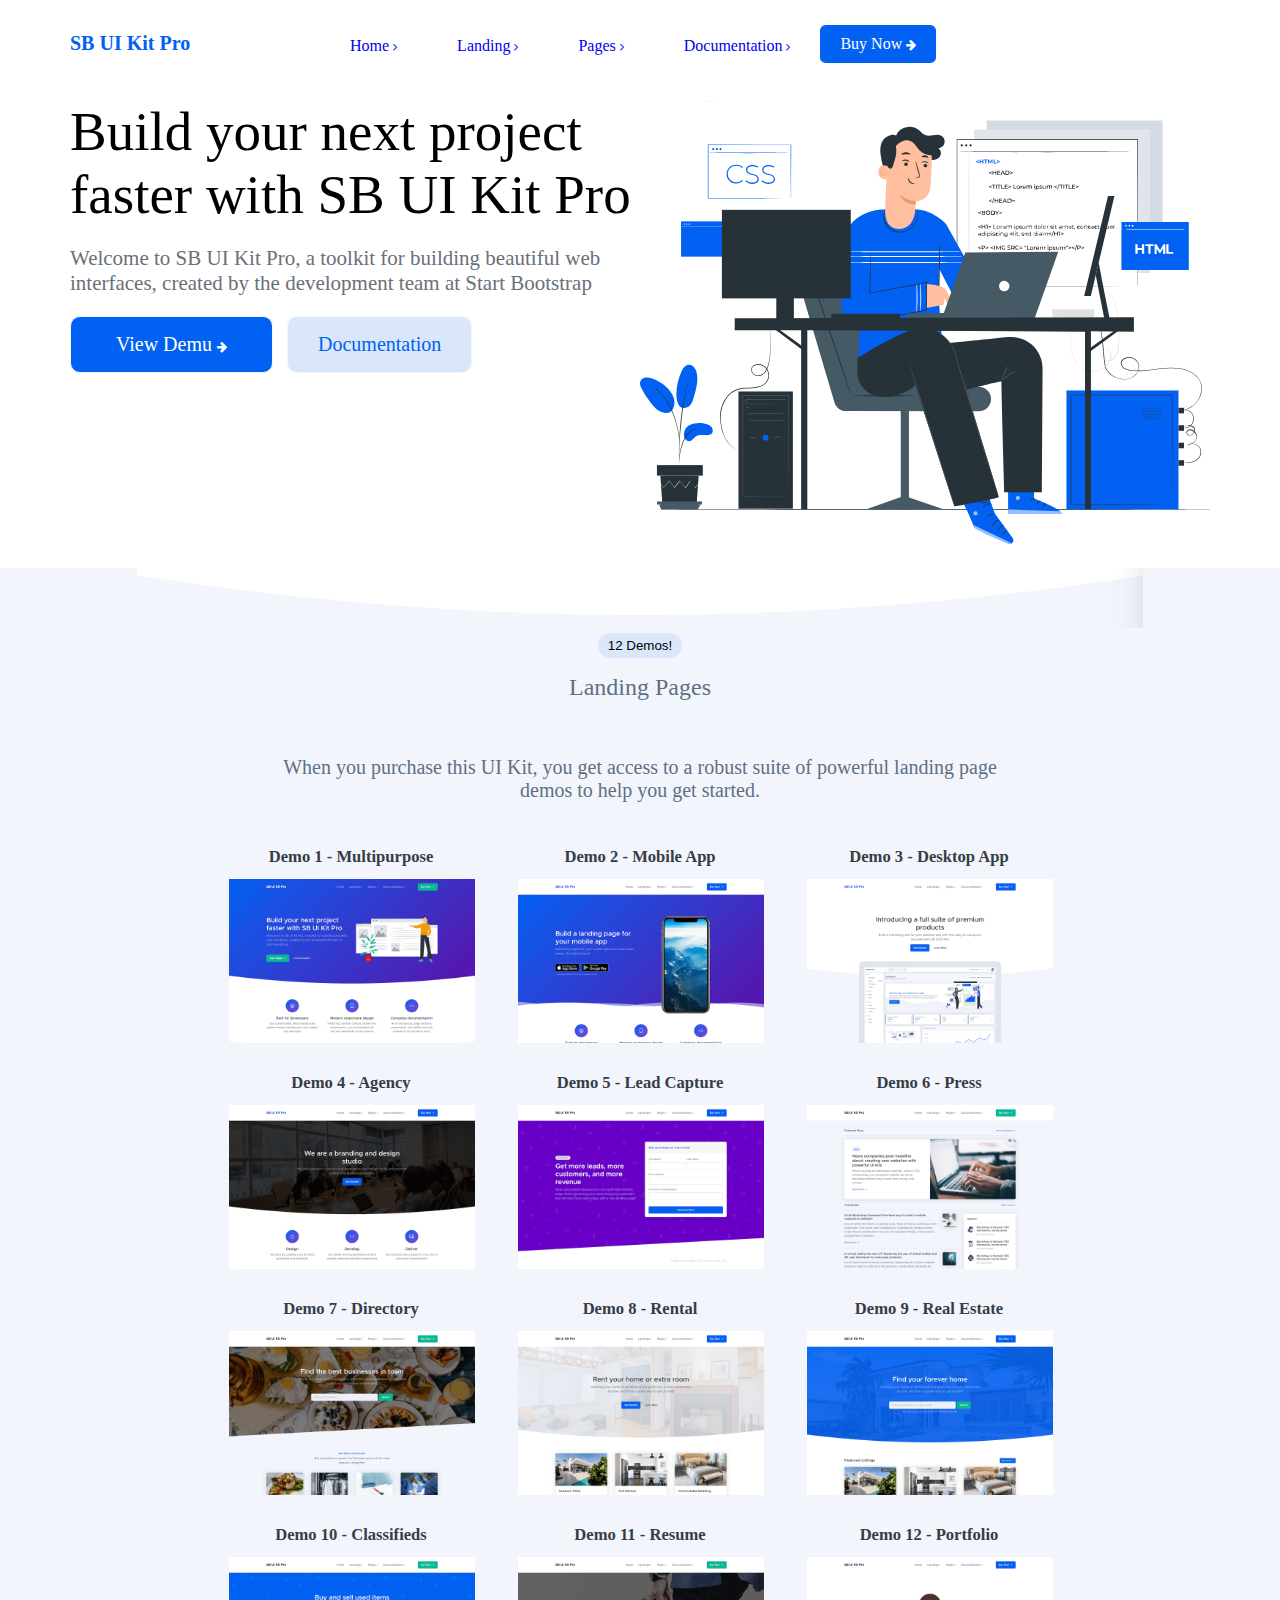
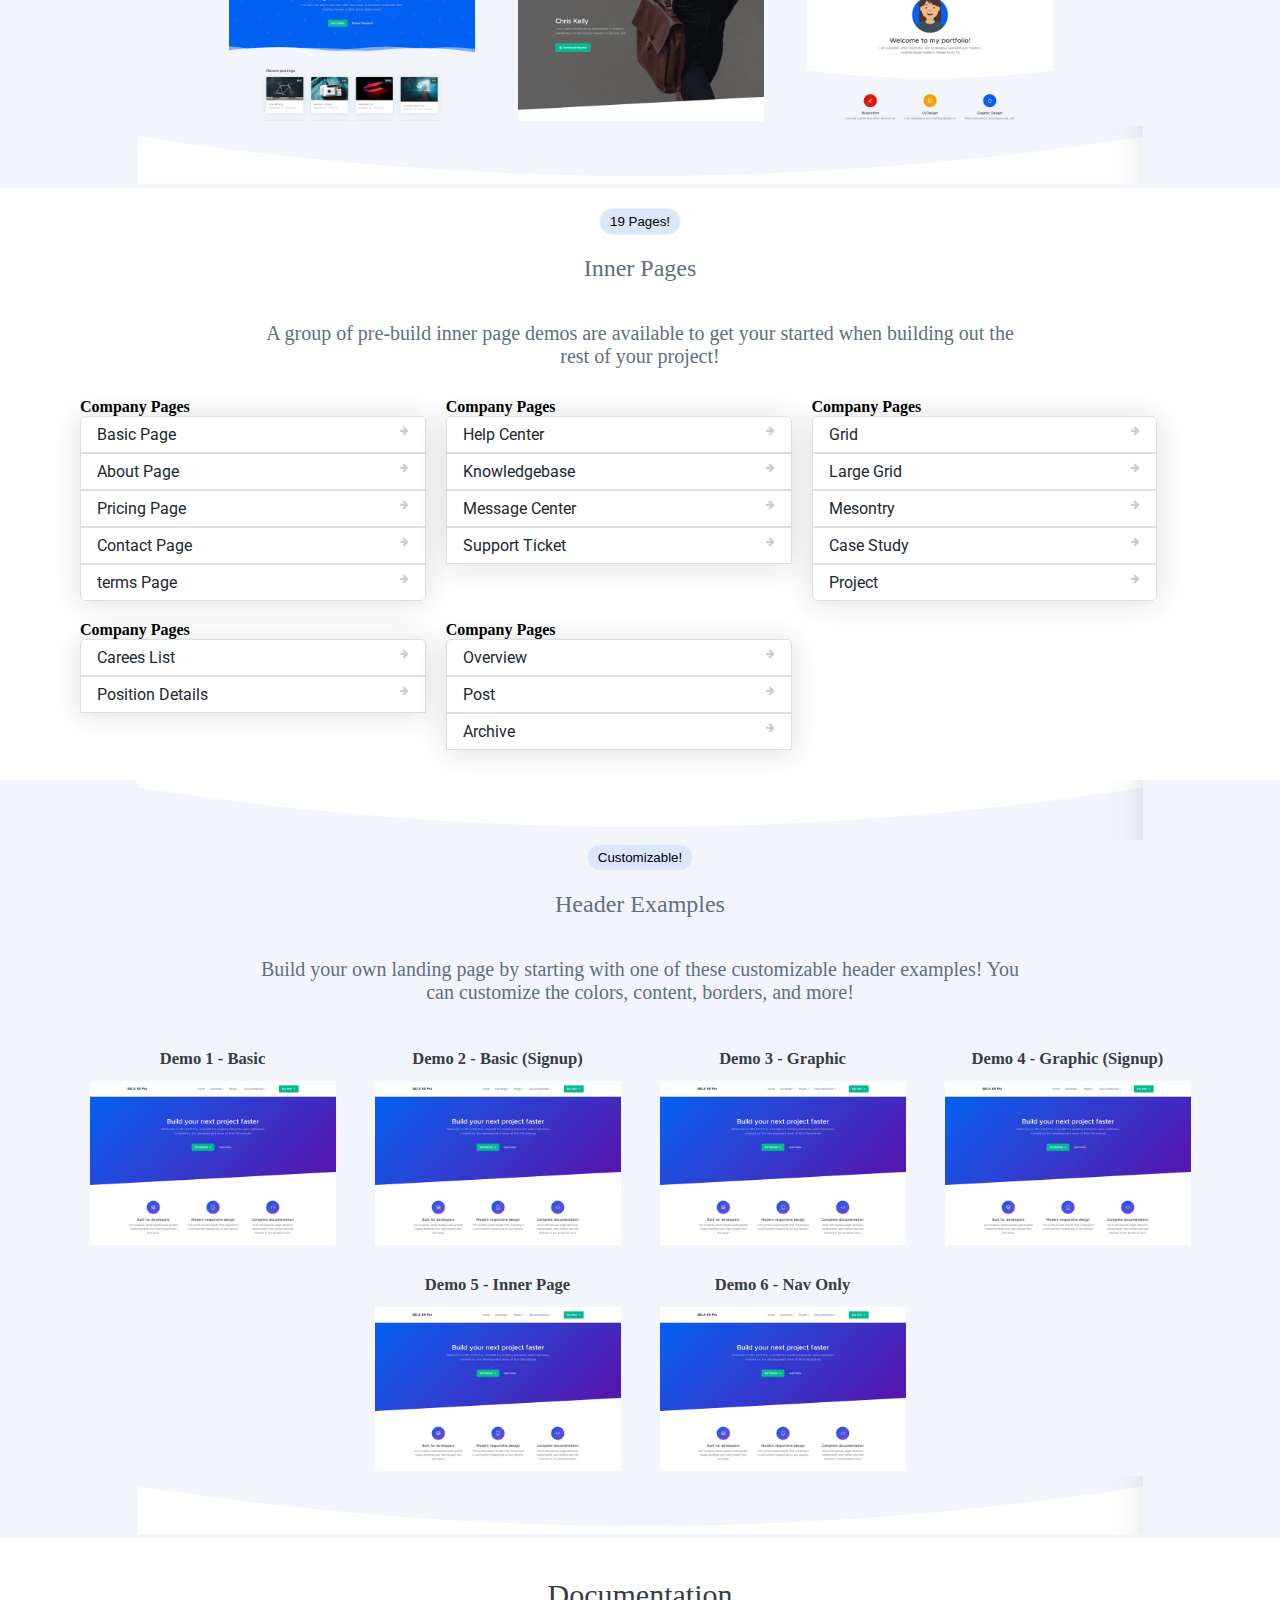
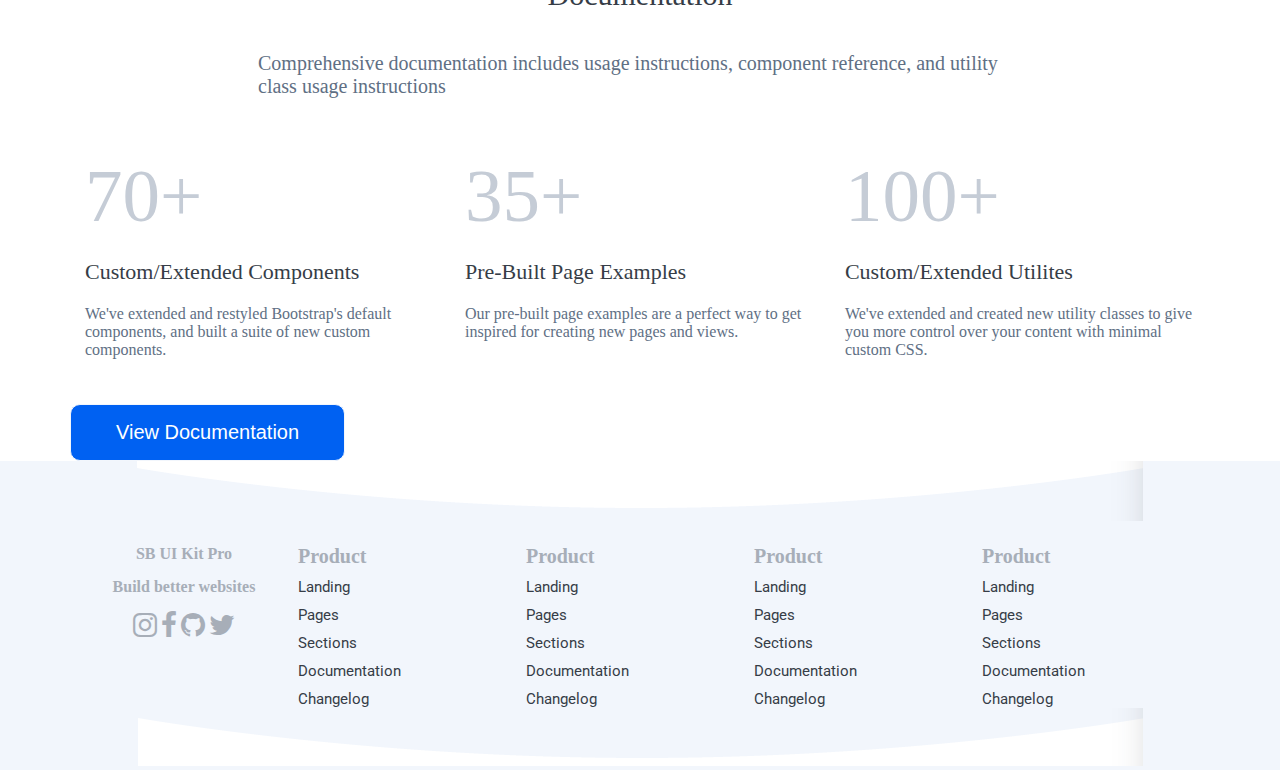
<file: Class8(Class 7-responsive)/index.html>
<!DOCTYPE html>
<html lang="en">
<head>
    <meta charset="UTF-8">
    <meta http-equiv="X-UA-Compatible" content="IE=edge">
    <meta name="viewport" content="width=device-width, initial-scale=1.0">
    <title>Template Raw HTML</title>
    <link rel="stylesheet" href="https://cdnjs.cloudflare.com/ajax/libs/font-awesome/4.7.0/css/font-awesome.min.css">
    <link href="css/custom.css" rel="stylesheet">
</head>
<body>
    <div class="fixed-header">
        <header class="footmain">
            <div class="logo">
                SB UI Kit Pro
            </div>
            <div class="nav">
                <ul>
                    <a href="#"><li class="navitem">Home <i class="fa fa-angle-right"></i></li></a>
                    <a href="#"><li class="navitem">Landing <i class="fa fa-angle-right"></i></li></a>
                    <a href="#"><li class="navitem">Pages <i class="fa fa-angle-right"></i></li></a>
                    <a href="#"><li class="navitem">Documentation <i class="fa fa-angle-right"></i></li></a>
                    <a href="#"><li class="buynow">Buy Now <i class="fa fa-arrow-right"></i></li></a>			
                </ul>
            </div>
        </header>
    </div>    
    <section class="sec1">
        <div class="footmain">
            <div class="sec1-left">
                <h1>Build your next project faster with SB UI Kit Pro</h1>
                <p>Welcome to SB UI Kit Pro, a toolkit for building beautiful web interfaces, created by the development team at Start Bootstrap</p>
                <div class="btn">
                    <a href="#" class="view">View Demu <i class="fa fa-arrow-right"></i></a>
                    <div class="documantation">Documentation</div>
                </div>
            </div>
            <div class="sec1-right">
                <img src="img/programming.svg" alt="progmmer">
            </div>
        </section>
        <section class="sec2">
            <img src="img/bg-1.png" alt="bg-1">
            <div class="footmain">
                <button class="btn1">12 Demos!</button>
                <h2>Landing Pages</h2>
                <p class="p-1">When you purchase this UI Kit, you get access to a robust suite of powerful landing page demos to help you get started.</p>
                <div class="card-box">
                    <div class="card">
                        <h5>Demo 1 - Multipurpose</h5>
                        <img src="img/1.png" alt="">
                    </div>
                    <div class="card">
                        <h5>Demo 2 - Mobile App</h5>
                        <img src="img/2.png" alt="">
                    </div>
                    <div class="card">
                        <h5>Demo 3 - Desktop App</h5>
                        <img src="img/3.png" alt="">
                    </div>
                    <div class="card">
                        <h5>Demo 4 - Agency</h5>
                        <img src="img/4.png" alt="">
                    </div>
                    <div class="card">
                        <h5>Demo 5 - Lead Capture</h5>
                        <img src="img/5.png" alt="">
                    </div>
                    <div class="card">
                        <h5>Demo 6 - Press</h5>
                        <img src="img/6.png" alt="">
                    </div>
                    <div class="card">
                        <h5>Demo 7 - Directory</h5>
                        <img src="img/7.png" alt="">
                    </div>
                    <div class="card">
                        <h5>Demo 8 - Rental</h5>
                        <img src="img/8.png" alt="">
                    </div>
                    <div class="card">
                        <h5>Demo 9 - Real Estate</h5>
                        <img src="img/9.png" alt="">
                    </div>
                    <div class="card">
                        <h5>Demo 10 - Classifieds</h5>
                        <img src="img/10.png" alt="">
                    </div>
                    <div class="card">
                        <h5>Demo 11 - Resume</h5>
                        <img src="img/11.png" alt="">
                    </div>
                    <div class="card">
                        <h5>Demo 12 - Portfolio</h5>
                        <img src="img/12.png" alt="">
                    </div>
                </div>
            </div>
            <img src="img/bg-2.png" alt="bg-2">
        </section>
        <section class="sec3">
            <div class="footmain">
                <button class="btn1">19 Pages!</button>  
                <h2>Inner Pages</h2> 
                <p class="p-1">A group of pre-build inner page demos are available to get your started when building out the rest of your project!</p> 
                <div class="list-content">
                    <h4>Company Pages</h4>
                    <ul>
                        <a href="#"><li class="start">Basic Page <i class="fa fa-arrow-right"></i></li></a>
                        <a href="#"><li>About Page <i class="fa fa-arrow-right"></i></li></a>
                        <a href="#"><li>Pricing Page <i class="fa fa-arrow-right"></i></li></a>
                        <a href="#"><li>Contact Page <i class="fa fa-arrow-right"></i></li></a>
                        <a href="#"><li class="end">terms Page <i class="fa fa-arrow-right"></i></li></a>
                    </ul>
                </div> 
                <div class="list-content">
                    <h4>Company Pages</h4>
                    <ul>
                        <a href="#"><li class="start">Help Center <i class="fa fa-arrow-right"></i></li></a>
                        <a href="#"><li>Knowledgebase <i class="fa fa-arrow-right"></i></li></a>
                        <a href="#"><li>Message Center <i class="fa fa-arrow-right"></i></li></a>
                        <a href="#"><li>Support Ticket <i class="fa fa-arrow-right"></i></li></a>
                    </ul>
                </div> 
                <div class="list-content">
                    <h4>Company Pages</h4>
                    <ul>
                        <a href="#"><li class="start">Grid <i class="fa fa-arrow-right"></i></li></a>
                        <a href="#"><li>Large Grid <i class="fa fa-arrow-right"></i></li></a>
                        <a href="#"><li>Mesontry <i class="fa fa-arrow-right"></i></li></a>
                        <a href="#"><li>Case Study <i class="fa fa-arrow-right"></i></li></a>
                        <a href="#"><li class="end">Project <i class="fa fa-arrow-right"></i></li></a>
                    </ul>
                </div> 
                <div class="list-content">
                    <h4>Company Pages</h4>
                    <ul>
                        <a href="#"><li class="start">Carees List <i class="fa fa-arrow-right"></i></li></a>
                        <a href="#"><li>Position Details <i class="fa fa-arrow-right"></i></li></a>
                    </ul>
                </div> 
                <div class="list-content">
                    <h4>Company Pages</h4>
                    <ul>
                        <a href="#"><li class="start">Overview <i class="fa fa-arrow-right"></i></li></a>
                        <a href="#"><li>Post <i class="fa fa-arrow-right"></i></li></a>
                        <a href="#"><li>Archive <i class="fa fa-arrow-right"></i></li></a>
                    </ul>
                </div>    
            </div>      
        </section>
        <section class="sec4">
            <img src="img/bg-1.png" alt="bg-1">
            <div class="footmain">
                <button class="btn1">Customizable!</button>
                <h2>Header Examples</h2>
                <p class="p-1">Build your own landing page by starting with one of these customizable header examples! You can customize the colors, content, borders, and more!</p>
                <div class="card-box">
                    <div class="card">
                        <h5>Demo 1 - Basic</h5>
                        <img src="img/13.png" alt="">
                    </div><div class="card">
                        <h5>Demo 2 - Basic (Signup)</h5>
                        <img src="img/13.png" alt="">
                    </div><div class="card">
                        <h5>Demo 3 - Graphic</h5>
                        <img src="img/13.png" alt="">
                    </div><div class="card">
                        <h5>Demo 4 - Graphic (Signup)</h5>
                        <img src="img/13.png" alt="">
                    </div><div class="card">
                        <h5>Demo 5 - Inner Page</h5>
                        <img src="img/13.png" alt="">
                    </div><div class="card">
                        <h5>Demo 6 - Nav Only</h5>
                        <img src="img/13.png" alt="">
                    </div>
                </div>
            </div>
            <img src="img/bg-2.png" alt="bg-2">
        </section>
        <section class="sec5">
            <div class="footmain">
            <h3>Documentation</h3>
            <p class="p-1">Comprehensive documentation includes usage instructions, component reference, and utility class usage instructions</p>
            <div class="one">
                <h1>70+</h1>
                <h2>Custom/Extended Components</h2>
                <p>We've extended and restyled Bootstrap's default components, and built a suite of new custom components.</p>
            </div>
            <div class="two">
                <h1>35+</h1>
                <h2>Pre-Built Page Examples</h2>
                <p>Our pre-built page examples are a perfect way to get inspired for creating new pages and views.</p>
            </div>
            <div class="three">
                <h1>100+</h1>
                <h2>Custom/Extended Utilites</h2>
                <p>We've extended and created new utility classes to give you more control over your content with minimal custom CSS.</p>
            </div>
            <button class="view">View Documentation</button>
            </div>
        </section>
    </div>
    <footer> 
    <img src="img/bg-1.png" alt="bg-1">
        <div class="footmain">
            <div class="foot1">
                <h4>SB UI Kit Pro</h4>
                <h6>Build better websites</h6>
                <i class="fa fa-instagram"></i>
                <i class="fa fa-facebook"></i>
                <i class="fa fa-github"></i>
                <i class="fa fa-twitter"></i>
            </div>
            <div class="foot2">
            <h5>Product</h5>
                <ul>
                    <li>Landing</li>
                    <li>Pages</li>
                    <li>Sections</li>
                    <li>Documentation</li>
                    <li>Changelog</li>
                </ul>
            </div>
            <div class="foot3">
            <h5>Product</h5>
                <ul>
                    <li>Landing</li>
                    <li>Pages</li>
                    <li>Sections</li>
                    <li>Documentation</li>
                    <li>Changelog</li>
                </ul>
            </div>
            <div class="foot4">
            <h5>Product</h5>
                <ul>
                    <li>Landing</li>
                    <li>Pages</li>
                    <li>Sections</li>
                    <li>Documentation</li>
                    <li>Changelog</li>
                </ul>
            </div>
            <div class="foot5">
            <h5>Product</h5>
                <ul>
                    <li>Landing</li>
                    <li>Pages</li>
                    <li>Sections</li>
                    <li>Documentation</li>
                    <li>Changelog</li>
                </ul>
            </div>
            <section class="copyright">
            </section>
        </div>
    <img src="img/bg-2.png" alt="bg-2">
    </footer> 
</body>
</html>
</file>
<file: Class13(bootstrap)/css/style.css>
* {
    margin: 0;
    padding: 0;
}

.nav-item a {
    font-size: 12px;
    border-bottom: 4px solid transparent;
    padding: 20px 5px;
    text-transform: uppercase;
    font-family: 'Poppins', sans-serif;
    font-weight: 500;
    cursor: pointer;
}
.dropdown-toggle::after {
    display: block;
    width: 5px;
}
.nav-link:focus{
    color: #522771;
    border-bottom: 4px solid #FF5E4E;
}
.parent-btn{
    border: none;
    border-radius: 20px;
    padding: 6px 15px;
    background-color: #FF5E4E;
    color: #fff;
    text-transform: uppercase;
    text-align: left;
    font-size: 14px;
    font-weight: 500;
}
.message h1{
    padding: 50px 0px;
}
.section-1{
    background-color: #1e74c521;
    padding-top: 20px;
    padding-bottom: 10px;
}
.section-1 p{
font-size: 22px;
line-height: 37px;
text-align: justify;
}
.footer-sec{
    background-image: url(../img/footer.png);
    background-size: cover;
    background-repeat: no-repeat;
    padding: 50px 0px;
    position: relative;
    color: #fff;
}

.footer-top{
    text-align: center;
    margin-top: 60px;
    margin-bottom: 17px;
    border-bottom: 1px solid #373737;
    padding-bottom: 34px;
}
.footer-top .li{
    font-family: 'Poppins', sans-serif;
    font-weight: 400;
    color: rgb(255, 255, 255, 10);
    font-weight: 500;
    font-size: 20px;
}
li{
    list-style: none;
}
a{
    text-decoration: none;
    color: #fff;
}
.btn{
    color: white;
    background-color: lawngreen;
    border: none;
    border-radius: 5px;
    padding: 5px 10px;
}
.card-body{
    font-size: 1.5em;
    background-color: #fff;
    padding-top: 15px;
    padding-bottom: 15px;
    text-align: center;
    margin-bottom: 10px;
}
.icon{
    padding: 5px 10px;
    font-size: 20px;
}
.last{
    text-align: center;
}
.footer-sec::before {
    position: absolute;
    content: '';
    width: 100%;
    height: 100%;
    top: 0;
    left: 0;
    background: transparent linear-gradient(180deg, #1E75C5D1 10%, #00346B 100%);
}
.footer-contain{
    position:relative;
}
</file>
<file: Class2/css/custom.css>
body{
	color: orange;
	font-size:9px;
}
.p1{
	font-size:41px;
	color: violet;
}
#p2{
	font-size:14px;
	color: gray;
}
.prev-btn{
	background-color:green;
	color: white;
}
.next-btn{
	float:right;
}
</file>
<file: Class2/css/style.css>
body{
	color: orange;
	font-size:8px;
}
h1{
	color: yellow;
}
p{
	font-size:16px; 
	color: green;
}
span{
	color: red;
}
.p1{
	font-size:25px;
	color: violet;
}
.subtext{
	color:orange;
}
</file>
<file: Class3/css/custom.css>
.btn-success {
    color: #fff;
    background-color: #53e173;
    border-color: #47d768;
}
.btn-group-lg > .btn, .btn-lg {
    font-size: 1.90rem;
}
</file>
<file: Class4/css/custom.css>
* {
    margin: 0;
    padding: 0;
}

h1 {
    text-align: center;
    color: #5cd92f;;
    font-style: italic;
}

table {
    width: 75%;
    margin-bottom: 20px;
    font-style: italic;
}

th {
    text-align: center;
    color: red;
}

td {
    text-align: center;
}

.header-part, .containt-part, .footer-part {
    text-align: center;
    overflow: hidden;
}

/*   +++++++++++++++Global Css Start+++++++++++++    */

.w-33-3 {
    width: 33.3%;
    float: left;
    overflow: hidden;
}


.w-50 {
    width: 50%;
    float: left;
    overflow: hidden;
}

.w-25 {
    width: 25%;
    float: left;
    overflow: hidden;
}
/*   +++++++++++++++Global Css End+++++++++++++    */

.one {
    background-color: aqua;
}

.two {
    background-color: rgb(255, 166, 0);
}

.three {
    background-color: rgb(89, 0, 255);
}

.four {
    background-color: rgb(0, 255, 64);
}

.five {
    background-color: rgb(255, 38, 0);
}

.six {
    background-color: rgb(255, 247, 0);
}

.seven {
    background-color: rgb(207, 230, 230);
}

.eight {
    background-color: rgb(0, 217, 255);
}

.nine {
    background-color: rgb(170, 0, 255);
}

.ten {
    background-color: rgb(255, 166, 0);
    text-align: center;
}
</file>
<file: Class5/css/custom.css>
@import url('https://fonts.googleapis.com/css2?family=Roboto:wght@100&display=swap');

body{
	margin: 0;
    padding: 0;
    font-family: Arial, Helvetica, sans-serif;
}

.header-area {
    position: relative;
    z-index: 2;
}

.header-area .logo {
    position: fixed;
    top: 0;
    z-index: 2;
    /* left: 0; */
}

.header-area .nav {
    position: fixed;
    top: 0;
    right: 0;
    z-index: 2;
}

body .header-area, .sec1, .sec3, .sec5 {
	margin: 20px 65px;
    padding: 0;
}
.header-area, .main-area, .footer-area {
    overflow: hidden;
}

.nav .fa-arrow-right {
    font-size: 12px;
    font-weight: normal;
}

.sec1 .fa-arrow-right {
    font-size: 15px;
}

h1,h2,h3,h4,h5,h6{
    color: #363d47;
}

.nav > ul > a > li{
	padding: 0px 10px;
    margin: 0px 0px;
    float: left;
    list-style: none;
    font-weight: bold;
    font-family: Arial;
}
.nav > ul > a{
	color:rgba(0,0,0,.55);
}
header{
	width:100%;
	height:96px;
    overflow: hidden;
}

footer{
	width:100%;
    overflow: hidden;
    background-color: #f2f6fc;
    text-align: center;
}

footer h5 {
    text-align: left;
}

footer ul li {
    text-align: left;
}

.w-50 h1 {
    font-size: 55px;
    font-weight: normal;
}

.w-50 p {
    font-size: 21px;
    color: #000000;
}

.marge {
    padding-left: 75px;
}

.view {
    padding: 16px 45px;
    color: white;
    display: inline-block;
    outline: none;
    background-color: #0061f2;
    margin-right: 10px;
    border:1px solid #f2f6fc;
    border-radius: 10px;
    font-size: 20px;
}

.document {
    padding: 16px 30px;
    display: inline-block;
    color: #0061f2;
    background-color: #dae7fb;
    outline: none;
    border:1px solid #f2f6fc;
    border-radius: 10px;
    font-size: 20px;
    margin-bottom: 20px;
}

.sec1{
	
}
.sec2{
	
}
.sec3{
	
}
.sec4{
	
}
.logo{
	width: 30%;
    float: left;
	font-size: 1.2rem;
    font-weight: 700;
	color:#0061f2;	
    margin: 25px 0px;
}
.nav{
	width: 64%;
    float: left;
}
.buynow{
	border-radius: 0.35rem;
    padding: 10px 20px!important;
    color: #fff;
    background: #0061f2;
}
.navitem {
	margin-top: 10px !important;
}



.w-50 {
    width: 50%;
    float: left;
    box-sizing: border-box;
}

.foot1, .foot2, .foot3, .foot4, .foot5 {
	width: 20%;
    float: left;
    margin-top: 20px;
}

.section-area .sec1 p {
    color: #69707a;
}

.sec2, .sec3, .sec4 p {
    color: #69707a;
}

footer ul {
    list-style: none;
    padding: 0;
    font-family: Arial;
    font-size: 15px;
    font-family: "roboto";
}

.footer-area i {
    color: #a7aeb8;
    font-size: 21px;
}

.sec1, .sec2, .sec3, .sec4, .sec5 {
    overflow: hidden;
    text-align: center;
}

.sec1, 
.sec2, 
.sec3, 
.sec4, 
.sec5 h1 {
    font-weight: normal;
}

.sec2, .sec4 {
    background-color: #f2f6fc;
}

.card {
    display: inline-block;
    text-align: center;
}

.card  img {
    width: 250px;
    box-sizing: border-box;
    justify-content: space-evenly;
    margin-right: 19px;
    margin-left: 20px;
}

.btn1 {
    padding: 5px 10px;
    background-color: #dae7fb;
    border:1px solid #f2f6fc;
    border-radius: 50px;
}

.sec5 h2 {
    font-size: 75px;
    font-weight: normal;
}

h2, p {
    color: #606f84;
    font-weight: normal;
}

.one, .two, .three {
    width: 33.33%;
    float: left;
    overflow: hidden;
    padding: 15PX;
    box-sizing: border-box;
}

.sec5 h1 {
    color: #85898e;
}

.p-1 {
    padding: 0 188px;
    box-sizing: border-box;
}


.sec3{
	width:90%;
	overflow: hidden;
}

.list-content .fa-arrow-right {
    float: right;
	color: #ccc;
	font-size: 10px;
}

.list-content {
    width: 30.33%;
    float: left;
    padding: 10px
}

.list-content a {
    text-decoration: none;
}

.list-content ul li {
    list-style: none;
    padding: .5rem 1rem;
    margin: 0px;
	color: #212832;
    background-color: #fff;
    border: 1px solid rgba(0,0,0,.125);
	font-family:'Roboto', Arial;
    text-align: left;
}

.list-content ul li:hover {
    background-color: #f2f6fc;
}

.list-content ul{
	padding: 0px;
    margin: 0px;
	box-shadow: 0 .15rem 1.75rem 0 rgba(33,40,50,.15);
}

.list-content .start {
	border-top-left-radius: 5px;
    border-top-right-radius: 5px;
}

.list-content .end {
    border-bottom-right-radius: 5px;
    border-bottom-left-radius: 5px;
}



.sec3 .list-content h4 {
    text-align: left;
}

.sec1 {
    text-align: left;
}

.card img {
    transition: .5s;
}

.card img:hover {
    transform: translateY(-0.3333333333rem);
    box-shadow: 0 0.5rem 2rem 0 rgb(33 40 50 / 25%)
}
</file>
<file: Class8(Class 7-responsive)/css/custom.css>
@import url('https://fonts.googleapis.com/css2?family=Roboto:wght@100&display=swap');
@media (max-width: 320px) {
    * {
        margin: 0;
        padding: 0;
    }
    
    .fixed-header {
        background-color: #fff;
        position: fixed;
        z-index: 2;
        width: 100%;
        top: 0;
        left: 0; 
    }
    
    .fixed-header .logo {
        width: 25%;
        float: left;
        position: fixed;
        top: 0;
        left: 0;
        padding: 25px 0 18px 5px;
        background: #ffff;
        color: #0061f2;
        font-weight: bold;
        font-size: 10px;
    }
    
    .fixed-header .nav {
        width: 75%;
        float: right;
        position: fixed;
        top: 0;
        right: 0;
        background: #ffff;
        padding: 25px 0 2px 0;
    }
    
    .nav a {
        text-decoration: none;
    }
    
    .nav li {
        list-style-type: none;
        float: left;
        padding: 0px 0px 0px 6px;
        font-size: 10px;
        margin-bottom: 10px;
    }
    
    .buynow {
        border-radius: 0.35rem;
        padding: 2px 2px !important;
        color: #fff;
        background: #0061f2;
    }
    
    .view {
        padding: 7px 6px;
        color: white;
        display: inline-block;
        outline: none;
        background-color: #0061f2;
        margin-right: 10px;
        border: 1px solid #f2f6fc;
        border-radius: 10px;
        font-size: 12px;
        text-decoration: none;
    }
    
    .documantation {
        padding: 7px 5px;
        display: inline-block;
        color: #0061f2;
        background-color: #dae7fb;
        outline: none;
        border: 1px solid #f2f6fc;
        border-radius: 10px;
        font-size: 12px;
        margin: 20px 0;
    }
    
    .footmain {
        margin: 0 20px;
        box-sizing: border-box;
    }
    
    .sec1-left {
        width: 100%;
        float: left;
        text-align: left;
    }
    
    .sec1-left h1 {
        font-size: 18px;
        font-weight: normal;
        width: 100%;
    }
    
    .sec1-left p {
        font-size: 10px;
        color: #69707a;
        margin: 20px 0;
    }
    
    .sec1-right {
        width: 100%;
        float: left;
    }
    
    .nav i {
        font-size: 8px;
    }
    
    .sec1 i {
        font-size: 12px;
    }
    
    .sec2, .sec4 {
        background-color: #f2f6fc;
    }
    
    .sec2, .sec3, .sec4 {
        text-align: center;
    }
    
    .sec1, .sec2, .sec3, .sec4 {
        float: left;
        width: 100%;
        margin-top: 20px;
    }
    
    .sec1 {
        margin-top: 100px;
    }
    
    .btn1 {
        padding: 5px 10px;
        background-color: #dae7fb;
        border:1px solid #f2f6fc;
        border-radius: 50px;
    }
    
    .sec2 h2 {
        margin: 15px 0;
    }
    
    h2, p {
        color: #606f84;
        font-weight: normal;
        font-size: 18px;
    }
    
    .p-1 {
        padding: 5px 0px;
        box-sizing: border-box;
        font-size: 10px;
    }
    
    .card {
        display: inline-block;
        text-align: center;
        margin-top: 15px;
        font-size: 10px;
        color: #363d47;
    }
    
    .card h5 {
        margin-bottom: 12px;
    }
    
    .card img {
        width: 100px;
        box-sizing: border-box;
    }
    
    .card img {
        transition: .5s;
    }
    
    .card img:hover {
        transform: translateY(-0.3333333333rem);
        box-shadow: 0 0.5rem 2rem 0 rgb(33 40 50 / 25%)
    }
    
    .sec3 .list-content .fa-arrow-right {
        float: right;
        color: #ccc;
        font-size: 10px;
    }
    
    .list-content {
        width: 90%;
        float: left;
        padding: 10px
    }
    
    .list-content a {
        text-decoration: none;
    }
    
    .list-content ul li {
        list-style: none;
        padding: 2px 3px;
        margin: 0px;
        color: #212832;
        background-color: #fff;
        border: 1px solid rgba(0,0,0,.125);
        font-family:'Roboto', Arial;
        text-align: left;
        font-size: 12px;
    }
    
    .list-content ul li:hover {
        background-color: #f2f6fc;
    }
    
    .list-content ul{
        padding: 0px;
        margin: 0px;
        box-shadow: 0 .15rem 1.75rem 0 rgba(33,40,50,.15);
    }
    
    .list-content .start {
        border-top-left-radius: 5px;
        border-top-right-radius: 5px;
    }
    
    .list-content .end {
        border-bottom-right-radius: 5px;
        border-bottom-left-radius: 5px;
    }
    
    .sec3 .list-content h4 {
        text-align: left;
    }
    
    .sec5 {
        float: left;
        width: 100%;
        margin-top: 20px;
        text-align: center;
    }
    
    .sec5 h1, h2, h3, p {
        float: left;
        width: 100%;
        margin-top: 0px;
    }
    
    
    
    .sec5 h1 {
        font-size: 38px;
        font-weight: normal;
        color: #c5ccd6;
    }
    
    .one, .two, .three {
        width: 100%%;
        float: left;
        overflow: hidden;
        padding: 15PX;
        box-sizing: border-box;
        margin-bottom: 30px;
    }
    
    .sec5 h2 {
        color: #363d47;
        font-size: 16px;
    }
    
    .sec5 h3 {
        font-size: 20px;
        color: #363d47;
        font-weight: normal;
        text-align: center;
    }

    .sec5 p {
        font-size: 12px;
    }
    
    footer{
        width:100%;
        overflow: hidden;
        background-color: #f2f6fc;
        text-align: center;
        color: #a7aeb8;
    }

    footer h4 {
        font-size: 20px;
    }
    
    footer h5 {

        font-size: 20px;
    }
    
    footer ul li {

        padding-top: 10px;
        color: #363d47;
    }

    .foot1 {
        width: 100%;
    }
    
    .foot2, .foot3, .foot4, .foot5 {
        width: 100%;
        float: left;
        margin-top: 40px;
    }
    
    footer ul {
        list-style: none;
        padding: 0;
        font-family: Arial;
        font-size: 15px;
        font-family: "roboto";
    }
    
    footer .fa {
        color: #a7aeb8;
        font-size: 28px;
    }
    
    footer h6 {
        margin: 15px 0;
        font-size: 16px;
    }
}

@media (min-width: 321px) and (max-width: 375px){
    * {
        margin: 0;
        padding: 0;
    }
    
    .fixed-header {
        background-color: #fff;
        position: fixed;
        z-index: 2;
        width: 100%;
        top: 0;
        left: 0; 
    }
    
    .fixed-header .logo {
        width: 25%;
        float: left;
        position: fixed;
        top: 0;
        left: 0;
        padding: 32px 0 34px 15px;
        background: #ffff;
        color: #0061f2;
        font-weight: bold;
        font-size: 15px;
    }
    
    .fixed-header .nav {
        width: 75%;
        float: right;
        position: fixed;
        top: 0;
        right: 0;
        background: #ffff;
        padding: 25px 0 18px 0;
    }
    
    .nav a {
        text-decoration: none;
    }
    
    .nav li {
        list-style-type: none;
        float: left;
        padding: 0px 5px 10px 10px;
    }
    
    .buynow {
        border-radius: 0.35rem;
        padding: 5px 2px !important;
        color: #fff;
        background: #0061f2;
        font-size: 12px;
    }
    
    .view {
        padding: 7px 6px;
        color: white;
        display: inline-block;
        outline: none;
        background-color: #0061f2;
        margin-right: 10px;
        border: 1px solid #f2f6fc;
        border-radius: 10px;
        font-size: 12px;
        text-decoration: none;
    }
    
    .documantation {
        padding: 7px 5px;
        display: inline-block;
        color: #0061f2;
        background-color: #dae7fb;
        outline: none;
        border:1px solid #f2f6fc;
        border-radius: 10px;
        font-size: 12px;
        margin: 20px 0;
    }
    
    .footmain {
        margin: 0 20px;
        box-sizing: border-box;
    }
    
    .sec1-left {
        width: 50%;
        float: left;
        text-align: left;
    }
    
    .sec1-left h1 {
        font-size: 25px;
        font-weight: normal;
        width: 100%;
    }
    
    .sec1-left p {
        font-size: 14px;
        color: #69707a;
        margin: 20px 0;
    }
    
    .sec1-right {
        width: 50%;
        float: left;
    }
    
    .nav i {
        font-size: 12px;
    }
    
    .sec1 i {
        font-size: 12px;
    }
    
    .sec2, .sec4 {
        background-color: #f2f6fc;
    }
    
    .sec2, .sec3, .sec4 {
        text-align: center;
    }
    
    .sec1, .sec2, .sec3, .sec4 {
        float: left;
        width: 100%;
        margin-top: 20px;
    }
    
    .sec1 {
        margin-top: 100px;
    }
    
    .btn1 {
        padding: 5px 10px;
        background-color: #dae7fb;
        border:1px solid #f2f6fc;
        border-radius: 50px;
    }
    
    .sec2 h2 {
        margin: 15px 0;
    }
    
    h2, p {
        color: #606f84;
        font-weight: normal;
    }
    
    .p-1 {
        padding: 20px 40px;
        box-sizing: border-box;
        font-size: 15px;
    }
    
    .card {
        display: inline-block;
        text-align: center;
        margin-top: 25px;
        font-size: 20px;
        color: #363d47;
    }
    
    .card h5 {
        margin-bottom: 12px;
    }
    
    .card  img {
        width: 285px;
        box-sizing: border-box;
        padding-right: 19px;
        padding-left: 20px;
    }
    
    .card img {
        transition: .5s;
    }
    
    .card img:hover {
        transform: translateY(-0.3333333333rem);
        box-shadow: 0 0.5rem 2rem 0 rgb(33 40 50 / 25%)
    }
    
    .sec3 .list-content .fa-arrow-right {
        float: right;
        color: #ccc;
        font-size: 10px;
    }
    
    .list-content {
        width: 90%;
        float: left;
        padding: 10px
    }
    
    .list-content a {
        text-decoration: none;
    }
    
    .list-content ul li {
        list-style: none;
        padding: .5rem 1rem;
        margin: 0px;
        color: #212832;
        background-color: #fff;
        border: 1px solid rgba(0,0,0,.125);
        font-family:'Roboto', Arial;
        text-align: left;
    }
    
    .list-content ul li:hover {
        background-color: #f2f6fc;
    }
    
    .list-content ul{
        padding: 0px;
        margin: 0px;
        box-shadow: 0 .15rem 1.75rem 0 rgba(33,40,50,.15);
    }
    
    .list-content .start {
        border-top-left-radius: 5px;
        border-top-right-radius: 5px;
    }
    
    .list-content .end {
        border-bottom-right-radius: 5px;
        border-bottom-left-radius: 5px;
    }
    
    .sec3 .list-content h4 {
        text-align: left;
    }
    
    .sec5 {
        float: left;
        width: 100%;
        margin-top: 20px;
        text-align: center;
    }
    
    .sec5 h1, h2, h3, p {
        float: left;
        width: 100%;
        margin-top: 20px;
    }
    
    
    
    .sec5 h1 {
        font-size: 38px;
        font-weight: normal;
        color: #c5ccd6;
    }
    
    .one, .two, .three {
        width: 33.33%;
        float: left;
        overflow: hidden;
        padding: 15PX;
        box-sizing: border-box;
        margin-bottom: 30px;
    }
    
    .sec5 h2 {
        color: #363d47;
        font-size: 16px;
    }
    
    .sec5 h3 {
        font-size: 25px;
        color: #363d47;
        font-weight: normal;
        text-align: center;
    }

    .sec5 p {
        font-size: 18px;
        text-align: left;
    }
    
    footer{
        width:100%;
        overflow: hidden;
        background-color: #f2f6fc;
        text-align: center;
        color: #a7aeb8;
    }

    footer h4 {
        font-size: 20px;
    }
    
    footer h5 {

        font-size: 20px;
    }
    
    footer ul li {

        padding-top: 10px;
        color: #363d47;
    }

    .foot1 {
        width: 100%;
    }
    
    .foot2, .foot3, .foot4, .foot5 {
        width: 50%;
        float: left;
        margin-top: 40px;
    }
    
    footer ul {
        list-style: none;
        padding: 0;
        font-family: Arial;
        font-size: 15px;
        font-family: "roboto";
    }
    
    footer .fa {
        color: #a7aeb8;
        font-size: 28px;
    }
    
    footer h6 {
        margin: 15px 0;
        font-size: 16px;
    }
}

@media (min-width: 376px) and (max-width: 425px){
    * {
        margin: 0;
        padding: 0;
    }
    
    .fixed-header {
        background-color: #fff;
        position: fixed;
        z-index: 2;
        width: 100%;
        top: 0;
        left: 0; 
    }
    
    .fixed-header .logo {
        width: 25%;
        float: left;
        position: fixed;
        top: 0;
        left: 0;
        padding: 32px 0 34px 15px;
        background: #ffff;
        color: #0061f2;
        font-weight: bold;
        font-size: 13px;
    }
    
    .fixed-header .nav {
        width: 75%;
        float: right;
        position: fixed;
        top: 0;
        right: 0;
        background: #ffff;
        padding: 25px 0 2px 0;
    }
    
    .nav a {
        text-decoration: none;
    }
    
    .nav li {
        list-style-type: none;
        float: left;
        padding: 0px 5px 10px 10px;
    }
    
    .buynow {
        border-radius: 0.35rem;
        padding: 5px 2px !important;
        color: #fff;
        background: #0061f2;
    }
    
    .view {
        padding: 6px 6px;
        color: white;
        display: inline-block;
        outline: none;
        background-color: #0061f2;
        margin-right: 10px;
        border: 1px solid #f2f6fc;
        border-radius: 10px;
        font-size: 12px;
        text-decoration: none;
    }
    
    .documantation {
        padding: 5px 5px;
        display: inline-block;
        color: #0061f2;
        background-color: #dae7fb;
        outline: none;
        border:1px solid #f2f6fc;
        border-radius: 10px;
        font-size: 14px;
        margin: 20px 0;
    }
    
    .footmain {
        margin: 0 20px;
        box-sizing: border-box;
    }
    
    .sec1-left {
        width: 50%;
        float: left;
        text-align: left;
    }
    
    .sec1-left h1 {
        font-size: 25px;
        font-weight: normal;
        width: 100%;
    }
    
    .sec1-left p {
        font-size: 14px;
        color: #69707a;
        margin: 20px 0;
    }
    
    .sec1-right {
        width: 50%;
        float: left;
    }
    
    .nav i {
        font-size: 12px;
    }
    
    .sec1 i {
        font-size: 12px;
    }
    
    .sec2, .sec4 {
        background-color: #f2f6fc;
    }
    
    .sec2, .sec3, .sec4 {
        text-align: center;
    }
    
    .sec1, .sec2, .sec3, .sec4 {
        float: left;
        width: 100%;
        margin-top: 20px;
    }
    
    .sec1 {
        margin-top: 100px;
    }
    
    .btn1 {
        padding: 5px 10px;
        background-color: #dae7fb;
        border:1px solid #f2f6fc;
        border-radius: 50px;
    }
    
    .sec2 h2 {
        margin: 15px 0;
    }
    
    h2, p {
        color: #606f84;
        font-weight: normal;
    }
    
    .p-1 {
        padding: 20px 40px;
        box-sizing: border-box;
        font-size: 15px;
    }
    
    .card {
        display: inline-block;
        text-align: center;
        margin-top: 25px;
        font-size: 20px;
        color: #363d47;
    }
    
    .card h5 {
        margin-bottom: 12px;
    }
    
    .card  img {
        width: 285px;
        box-sizing: border-box;
        padding-right: 19px;
        padding-left: 20px;
    }
    
    .card img {
        transition: .5s;
    }
    
    .card img:hover {
        transform: translateY(-0.3333333333rem);
        box-shadow: 0 0.5rem 2rem 0 rgb(33 40 50 / 25%)
    }
    
    .sec3 .list-content .fa-arrow-right {
        float: right;
        color: #ccc;
        font-size: 10px;
    }
    
    .list-content {
        width: 90%;
        float: left;
        padding: 10px
    }
    
    .list-content a {
        text-decoration: none;
    }
    
    .list-content ul li {
        list-style: none;
        padding: .5rem 1rem;
        margin: 0px;
        color: #212832;
        background-color: #fff;
        border: 1px solid rgba(0,0,0,.125);
        font-family:'Roboto', Arial;
        text-align: left;
    }
    
    .list-content ul li:hover {
        background-color: #f2f6fc;
    }
    
    .list-content ul{
        padding: 0px;
        margin: 0px;
        box-shadow: 0 .15rem 1.75rem 0 rgba(33,40,50,.15);
    }
    
    .list-content .start {
        border-top-left-radius: 5px;
        border-top-right-radius: 5px;
    }
    
    .list-content .end {
        border-bottom-right-radius: 5px;
        border-bottom-left-radius: 5px;
    }
    
    .sec3 .list-content h4 {
        text-align: left;
    }
    
    .sec5 {
        float: left;
        width: 100%;
        margin-top: 20px;
        text-align: center;
    }
    
    .sec5 h1, h2, h3, p {
        float: left;
        width: 100%;
        margin-top: 20px;
    }
    
    
    
    .sec5 h1 {
        font-size: 38px;
        font-weight: normal;
        color: #c5ccd6;
    }
    
    .one, .two, .three {
        width: 33.33%;
        float: left;
        overflow: hidden;
        padding: 15PX;
        box-sizing: border-box;
        margin-bottom: 30px;
    }
    
    .sec5 h2 {
        color: #363d47;
        font-size: 16px;
    }
    
    .sec5 h3 {
        font-size: 25px;
        color: #363d47;
        font-weight: normal;
        text-align: center;
    }

    .sec5 p {
        font-size: 18px;
        text-align: left;
    }
    
    footer{
        width:100%;
        overflow: hidden;
        background-color: #f2f6fc;
        text-align: center;
        color: #a7aeb8;
    }

    footer h4 {
        font-size: 20px;
    }
    
    footer h5 {

        font-size: 20px;
    }
    
    footer ul li {

        padding-top: 10px;
        color: #363d47;
    }

    .foot1 {
        width: 100%;
    }
    
    .foot2, .foot3, .foot4, .foot5 {
        width: 50%;
        float: left;
        margin-top: 40px;
    }
    
    footer ul {
        list-style: none;
        padding: 0;
        font-family: Arial;
        font-size: 15px;
        font-family: "roboto";
    }
    
    footer .fa {
        color: #a7aeb8;
        font-size: 28px;
    }
    
    footer h6 {
        margin: 15px 0;
        font-size: 16px;
    }
}

@media (min-width: 426px) and (max-width: 768px) {
    * {
        margin: 0;
        padding: 0;
    }
    
    .fixed-header {
        background-color: #fff;
        position: fixed;
        z-index: 2;
        width: 100%;
        top: 0;
        left: 0; 
    }
    
    .fixed-header .logo {
        width: 25%;
        float: left;
        position: fixed;
        top: 0;
        left: 0;
        padding: 32px 0 34px 15px;
        background: #ffff;
        color: #0061f2;
        font-weight: bold;
        font-size: 15px;
    }
    
    .fixed-header .nav {
        width: 75%;
        float: right;
        position: fixed;
        top: 0;
        right: 0;
        background: #ffff;
        padding: 25px 0 30px 0;
    }
    
    .nav a {
        text-decoration: none;
    }
    
    .nav li {
        list-style-type: none;
        float: left;
        padding: 0px 5px 10px 10px;
    }
    
    .buynow {
        border-radius: 0.35rem;
        padding: 5px 2px !important;
        color: #fff;
        background: #0061f2;
    }
    
    .view {
        padding: 17px 30px;
        color: white;
        display: inline-block;
        outline: none;
        background-color: #0061f2;
        margin-right: 10px;
        border: 1px solid #f2f6fc;
        border-radius: 10px;
        font-size: 12px;
        text-decoration: none;
    }
    
    .documantation {
        padding: 12px 5px;
        display: inline-block;
        color: #0061f2;
        background-color: #dae7fb;
        outline: none;
        border:1px solid #f2f6fc;
        border-radius: 10px;
        font-size: 20px;
        margin: 20px 0;
    }
    
    .footmain {
        margin: 0 20px;
        box-sizing: border-box;
    }
    
    .sec1-left {
        width: 50%;
        float: left;
        text-align: left;
    }
    
    .sec1-left h1 {
        font-size: 25px;
        font-weight: normal;
        width: 100%;
    }
    
    .sec1-left p {
        font-size: 14px;
        color: #69707a;
        margin: 20px 0;
    }
    
    .sec1-right {
        width: 50%;
        float: left;
    }
    
    .nav i {
        font-size: 12px;
    }
    
    .sec1 i {
        font-size: 12px;
    }
    
    .sec2, .sec4 {
        background-color: #f2f6fc;
    }
    
    .sec2, .sec3, .sec4 {
        text-align: center;
    }
    
    .sec1, .sec2, .sec3, .sec4 {
        float: left;
        width: 100%;
        margin-top: 20px;
    }
    
    .sec1 {
        margin-top: 100px;
    }
    
    .btn1 {
        padding: 5px 10px;
        background-color: #dae7fb;
        border:1px solid #f2f6fc;
        border-radius: 50px;
    }
    
    .sec2 h2 {
        margin: 15px 0;
    }
    
    h2, p {
        color: #606f84;
        font-weight: normal;
    }
    
    .p-1 {
        padding: 20px 40px;
        box-sizing: border-box;
        font-size: 15px;
    }
    
    .card {
        display: inline-block;
        text-align: center;
        margin-top: 25px;
        font-size: 20px;
        color: #363d47;
    }
    
    .card h5 {
        margin-bottom: 12px;
    }
    
    .card  img {
        width: 285px;
        box-sizing: border-box;
        padding-right: 19px;
        padding-left: 20px;
    }
    
    .card img {
        transition: .5s;
    }
    
    .card img:hover {
        transform: translateY(-0.3333333333rem);
        box-shadow: 0 0.5rem 2rem 0 rgb(33 40 50 / 25%)
    }
    
    .sec3 .list-content .fa-arrow-right {
        float: right;
        color: #ccc;
        font-size: 10px;
    }
    
    .list-content {
        width: 46%;
        float: left;
        padding: 10px
    }
    
    .list-content a {
        text-decoration: none;
    }
    
    .list-content ul li {
        list-style: none;
        padding: .5rem 1rem;
        margin: 0px;
        color: #212832;
        background-color: #fff;
        border: 1px solid rgba(0,0,0,.125);
        font-family:'Roboto', Arial;
        text-align: left;
    }
    
    .list-content ul li:hover {
        background-color: #f2f6fc;
    }
    
    .list-content ul{
        padding: 0px;
        margin: 0px;
        box-shadow: 0 .15rem 1.75rem 0 rgba(33,40,50,.15);
    }
    
    .list-content .start {
        border-top-left-radius: 5px;
        border-top-right-radius: 5px;
    }
    
    .list-content .end {
        border-bottom-right-radius: 5px;
        border-bottom-left-radius: 5px;
    }
    
    .sec3 .list-content h4 {
        text-align: left;
    }
    
    .sec5 {
        float: left;
        width: 100%;
        margin-top: 20px;
        text-align: center;
    }
    
    .sec5 h1, h2, h3, p {
        float: left;
        width: 100%;
        margin-top: 20px;
    }
    
    
    
    .sec5 h1 {
        font-size: 38px;
        font-weight: normal;
        color: #c5ccd6;
    }
    
    .one, .two, .three {
        width: 33.33%;
        float: left;
        overflow: hidden;
        padding: 15PX;
        box-sizing: border-box;
        margin-bottom: 30px;
    }
    
    .sec5 h2 {
        color: #363d47;
        font-size: 16px;
    }
    
    .sec5 h3 {
        font-size: 25px;
        color: #363d47;
        font-weight: normal;
        text-align: center;
    }

    .sec5 p {
        font-size: 18px;
        text-align: left;
    }
    
    footer{
        width:100%;
        overflow: hidden;
        background-color: #f2f6fc;
        text-align: center;
        color: #a7aeb8;
    }

    footer h4 {
        font-size: 20px;
    }
    
    footer h5 {

        font-size: 20px;
    }
    
    footer ul li {

        padding-top: 10px;
        color: #363d47;
    }

    .foot1 {
        width: 100%;
    }
    
    .foot2, .foot3, .foot4, .foot5 {
        width: 50%;
        float: left;
        margin-top: 40px;
    }
    
    footer ul {
        list-style: none;
        padding: 0;
        font-family: Arial;
        font-size: 15px;
        font-family: "roboto";
    }
    
    footer .fa {
        color: #a7aeb8;
        font-size: 28px;
    }
    
    footer h6 {
        margin: 15px 0;
        font-size: 16px;
    }
}

@media (min-width: 769px) and (max-width: 1024px) {
    * {
        margin: 0;
        padding: 0;
    }
    
    .fixed-header {
        background-color: #fff;
        position: fixed;
        z-index: 2;
        width: 100%;
        top: 0;
        left: 0; 
    }
    
    .fixed-header .logo {
        width: 25%;
        float: left;
        position: fixed;
        top: 0;
        left: 0;
        padding: 32px 0 10px 70px;
        background: #ffff;
        color: #0061f2;
        font-weight: bold;
        font-size: 20px;
    }
    
    .fixed-header .nav {
        width: 75%;
        float: right;
        position: fixed;
        top: 0;
        right: 0;
        background: #ffff;
        padding: 25px 0 2px 0;
    }
    
    .nav a {
        text-decoration: none;
    }
    
    .nav li {
        list-style-type: none;
        float: left;
        padding: 12px 10px 0 30px;
    }
    
    .buynow {
        border-radius: 0.35rem;
        padding: 10px 20px!important;
        color: #fff;
        background: #0061f2;
    }
    
    .view {
        padding: 16px 45px;
        color: white;
        display: inline-block;
        outline: none;
        background-color: #0061f2;
        margin-right: 10px;
        border:1px solid #f2f6fc;
        border-radius: 10px;
        font-size: 20px;
        text-decoration: none;
    }
    
    .documantation {
        padding: 11px 38px 18px;
        display: inline-block;
        color: #0061f2;
        background-color: #dae7fb;
        outline: none;
        border:1px solid #f2f6fc;
        border-radius: 10px;
        font-size: 20px;
        margin: 20px 0;
    }
    
    .footmain {
        margin: 0 70px;
        box-sizing: border-box;
    }
    
    .sec1-left {
        width: 50%;
        float: left;
        text-align: left;
    }
    
    .sec1-left h1 {
        font-size: 35px;
        font-weight: normal;
        width: 100%;
    }
    
    .sec1-left p {
        font-size: 21px;
        color: #69707a;
        margin: 20px 0;
    }
    
    .sec1-right {
        width: 50%;
        float: left;
    }
    
    .nav i {
        font-size: 12px;
    }
    
    .sec1 i {
        font-size: 12px;
    }
    
    .sec2, .sec4 {
        background-color: #f2f6fc;
    }
    
    .sec2, .sec3, .sec4 {
        text-align: center;
    }
    
    .sec1, .sec2, .sec3, .sec4 {
        float: left;
        width: 100%;
        margin-top: 20px;
    }
    
    .sec1 {
        margin-top: 100px;
    }
    
    .btn1 {
        padding: 5px 10px;
        background-color: #dae7fb;
        border:1px solid #f2f6fc;
        border-radius: 50px;
    }
    
    .sec2 h2 {
        margin: 15px 0;
    }
    
    h2, p {
        color: #606f84;
        font-weight: normal;
    }
    
    .p-1 {
        padding: 10px 68px;
        box-sizing: border-box;
        font-size: 20px;
    }
    
    .card {
        display: inline-block;
        text-align: center;
        margin-top: 25px;
        font-size: 20px;
        color: #363d47;
    }
    
    .card h5 {
        margin-bottom: 12px;
    }
    
    .card  img {
        width: 200px;
        box-sizing: border-box;
        padding-right: 19px;
        padding-left: 20px;
    }
    
    .card img {
        transition: .5s;
    }
    
    .card img:hover {
        transform: translateY(-0.3333333333rem);
        box-shadow: 0 0.5rem 2rem 0 rgb(33 40 50 / 25%)
    }
    
    .sec3 .list-content .fa-arrow-right {
        float: right;
        color: #ccc;
        font-size: 10px;
    }
    
    .list-content {
        width: 29.33%;
        float: left;
        padding: 10px
    }
    
    .list-content a {
        text-decoration: none;
    }
    
    .list-content ul li {
        list-style: none;
        padding: .5rem 1rem;
        margin: 0px;
        color: #212832;
        background-color: #fff;
        border: 1px solid rgba(0,0,0,.125);
        font-family:'Roboto', Arial;
        text-align: left;
    }
    
    .list-content ul li:hover {
        background-color: #f2f6fc;
    }
    
    .list-content ul{
        padding: 0px;
        margin: 0px;
        box-shadow: 0 .15rem 1.75rem 0 rgba(33,40,50,.15);
    }
    
    .list-content .start {
        border-top-left-radius: 5px;
        border-top-right-radius: 5px;
    }
    
    .list-content .end {
        border-bottom-right-radius: 5px;
        border-bottom-left-radius: 5px;
    }
    
    .sec3 .list-content h4 {
        text-align: left;
    }
    
    .sec5 {
        float: left;
        width: 100%;
        margin-top: 20px;
        text-align: center;
    }
    
    .sec5 h1, h2, h3, p {
        margin-top: 20px;
        text-align: center;
    }
    
    
    
    .sec5 h1 {
        font-size: 75px;
        font-weight: normal;
        color: #c5ccd6;
    }
    
    .one, .two, .three {
        width: 33.33%;
        float: left;
        overflow: hidden;
        padding: 15PX;
        box-sizing: border-box;
        margin-bottom: 30px;
    }
    
    .sec5 h2 {
        color: #363d47;
        font-size: 22px;
    }
    
    .sec5 h3 {
        font-size: 30px;
        color: #363d47;
        font-weight: normal;
        text-align: center;
    }
    
    footer{
        width:100%;
        overflow: hidden;
        background-color: #f2f6fc;
        text-align: center;
        color: #a7aeb8;
    }
    
    footer h5 {
        text-align: left;
        font-size: 20px;
    }
    
    footer ul li {
        text-align: left;
        padding-top: 25px;
        color: #363d47;
    }
    
    .foot1, .foot2, .foot3, .foot4, .foot5 {
        width: 20%;
        float: left;
        margin-top: 20px;
    }
    
    footer ul {
        list-style: none;
        padding: 0;
        font-family: Arial;
        font-size: 15px;
        font-family: "roboto";
    }
    
    footer .fa {
        color: #a7aeb8;
        font-size: 28px;
    }
    
    footer h6 {
        margin: 15px 0;
        font-size: 16px;
    }
}

@media (min-width: 1025px) and (max-width: 1440px) {
    * {
        margin: 0;
        padding: 0;
    }
    
    .fixed-header {
        background-color: #fff;
        position: fixed;
        z-index: 2;
        width: 100%;
        top: 0;
        left: 0; 
    }
    
    .fixed-header .logo {
        width: 25%;
        float: left;
        position: fixed;
        top: 0;
        left: 0;
        padding: 32px 0 10px 70px;
        background: #ffff;
        color: #0061f2;
        font-weight: bold;
        font-size: 20px;
    }
    
    .fixed-header .nav {
        width: 75%;
        float: right;
        position: fixed;
        top: 0;
        right: 0;
        background: #ffff;
        padding: 25px 0 2px 0;
    }
    
    .nav a {
        text-decoration: none;
    }
    
    .nav li {
        list-style-type: none;
        float: left;
        padding: 12px 30px 0 30px;
    }
    
    .buynow {
        border-radius: 0.35rem;
        padding: 10px 20px!important;
        color: #fff;
        background: #0061f2;
    }
    
    .view {
        padding: 16px 45px;
        color: white;
        display: inline-block;
        outline: none;
        background-color: #0061f2;
        margin-right: 10px;
        border:1px solid #f2f6fc;
        border-radius: 10px;
        font-size: 20px;
        text-decoration: none;
    }
    
    .documantation {
        padding: 16px 30px;
        display: inline-block;
        color: #0061f2;
        background-color: #dae7fb;
        outline: none;
        border:1px solid #f2f6fc;
        border-radius: 10px;
        font-size: 20px;
        margin-bottom: 20px;
    }
    
    .footmain {
        margin: 0 70px;
        box-sizing: border-box;
    }
    
    .sec1-left {
        width: 50%;
        float: left;
        text-align: left;
    }
    
    .sec1-left h1 {
        font-size: 55px;
        font-weight: normal;
        width: 100%;
    }
    
    .sec1-left p {
        font-size: 21px;
        color: #69707a;
        margin: 20px 0;
    }
    
    .sec1-right {
        width: 50%;
        float: left;
    }
    
    .nav i {
        font-size: 12px;
    }
    
    .sec1 i {
        font-size: 12px;
    }
    
    .sec2, .sec4 {
        background-color: #f2f6fc;
    }
    
    .sec2, .sec3, .sec4 {
        text-align: center;
    }
    
    .sec1, .sec2, .sec3, .sec4 {
        float: left;
        width: 100%;
        margin-top: 20px;
    }
    
    .sec1 {
        margin-top: 100px;
    }
    
    .btn1 {
        padding: 5px 10px;
        background-color: #dae7fb;
        border:1px solid #f2f6fc;
        border-radius: 50px;
    }
    
    .sec2 h2 {
        margin: 15px 0;
    }
    
    h2, p {
        color: #606f84;
        font-weight: normal;
    }
    
    .p-1 {
        padding: 20px 188px;
        box-sizing: border-box;
        font-size: 20px;
    }
    
    .card {
        display: inline-block;
        text-align: center;
        margin-top: 25px;
        font-size: 20px;
        color: #363d47;
    }
    
    .card h5 {
        margin-bottom: 12px;
    }
    
    .card  img {
        width: 285px;
        box-sizing: border-box;
        padding-right: 19px;
        padding-left: 20px;
    }
    
    .card img {
        transition: .5s;
    }
    
    .card img:hover {
        transform: translateY(-0.3333333333rem);
        box-shadow: 0 0.5rem 2rem 0 rgb(33 40 50 / 25%)
    }
    
    .sec3 .list-content .fa-arrow-right {
        float: right;
        color: #ccc;
        font-size: 10px;
    }
    
    .list-content {
        width: 30.33%;
        float: left;
        padding: 10px
    }
    
    .list-content a {
        text-decoration: none;
    }
    
    .list-content ul li {
        list-style: none;
        padding: .5rem 1rem;
        margin: 0px;
        color: #212832;
        background-color: #fff;
        border: 1px solid rgba(0,0,0,.125);
        font-family:'Roboto', Arial;
        text-align: left;
    }
    
    .list-content ul li:hover {
        background-color: #f2f6fc;
    }
    
    .list-content ul{
        padding: 0px;
        margin: 0px;
        box-shadow: 0 .15rem 1.75rem 0 rgba(33,40,50,.15);
    }
    
    .list-content .start {
        border-top-left-radius: 5px;
        border-top-right-radius: 5px;
    }
    
    .list-content .end {
        border-bottom-right-radius: 5px;
        border-bottom-left-radius: 5px;
    }
    
    .sec3 .list-content h4 {
        text-align: left;
    }
    
    .sec5 {
        float: left;
        width: 100%;
        margin-top: 20px;
    }
    
    .sec5 h1, h2, h3, p {
        float: left;
        width: 100%;
        margin-top: 20px;
    }
    
    
    
    .sec5 h1 {
        font-size: 75px;
        font-weight: normal;
        color: #c5ccd6;
    }
    
    .one, .two, .three {
        width: 33.33%;
        float: left;
        overflow: hidden;
        padding: 15PX;
        box-sizing: border-box;
        margin-bottom: 30px;
    }
    
    .sec5 h2 {
        color: #363d47;
        font-size: 22px;
    }
    
    .sec5 h3 {
        font-size: 30px;
        color: #363d47;
        font-weight: normal;
        text-align: center;
    }
    
    footer{
        width:100%;
        overflow: hidden;
        background-color: #f2f6fc;
        text-align: center;
        color: #a7aeb8;
    }
    
    footer h5 {
        text-align: left;
        font-size: 20px;
    }
    
    footer ul li {
        text-align: left;
        padding-top: 10px;
        color: #363d47;
    }
    
    .foot1, .foot2, .foot3, .foot4, .foot5 {
        width: 20%;
        float: left;
        margin-top: 20px;
    }
    
    footer ul {
        list-style: none;
        padding: 0;
        font-family: Arial;
        font-size: 15px;
        font-family: "roboto";
    }
    
    footer .fa {
        color: #a7aeb8;
        font-size: 28px;
    }
    
    footer h6 {
        margin: 15px 0;
        font-size: 16px;
    }
}

@media (min-width: 1441px) {
    * {
        margin: 0;
        padding: 0;
    }
    
    .fixed-header {
        background-color: #fff;
        position: fixed;
        z-index: 2;
        width: 100%;
        top: 0;
        left: 0; 
    }
    
    .fixed-header .logo {
        width: 25%;
        float: left;
        position: fixed;
        top: 0;
        left: 0;
        padding: 32px 0 10px 70px;
        background: #ffff;
        color: #0061f2;
        font-weight: bold;
        font-size: 20px;
    }
    
    .fixed-header .nav {
        width: 75%;
        float: right;
        position: fixed;
        top: 0;
        right: 0;
        background: #ffff;
        padding: 25px 0 2px 0;
    }
    
    .nav a {
        text-decoration: none;
    }
    
    .nav li {
        list-style-type: none;
        float: left;
        padding: 12px 30px 0 30px;
    }
    
    .buynow {
        border-radius: 0.35rem;
        padding: 10px 20px!important;
        color: #fff;
        background: #0061f2;
    }
    
    .view {
        padding: 16px 45px;
        color: white;
        display: inline-block;
        outline: none;
        background-color: #0061f2;
        margin-right: 10px;
        border:1px solid #f2f6fc;
        border-radius: 10px;
        font-size: 20px;
        text-decoration: none;
    }
    
    .documantation {
        padding: 16px 30px;
        display: inline-block;
        color: #0061f2;
        background-color: #dae7fb;
        outline: none;
        border:1px solid #f2f6fc;
        border-radius: 10px;
        font-size: 20px;
        margin-bottom: 20px;
    }
    
    .footmain {
        margin: 0 70px;
        box-sizing: border-box;
    }
    
    .sec1-left {
        width: 50%;
        float: left;
        text-align: left;
    }
    
    .sec1-left h1 {
        font-size: 55px;
        font-weight: normal;
        width: 100%;
    }
    
    .sec1-left p {
        font-size: 21px;
        color: #69707a;
        margin: 20px 0;
    }
    
    .sec1-right {
        width: 50%;
        float: left;
    }
    
    .nav i {
        font-size: 12px;
    }
    
    .sec1 i {
        font-size: 12px;
    }
    
    .sec2, .sec4 {
        background-color: #f2f6fc;
    }
    
    .sec2, .sec3, .sec4 {
        text-align: center;
    }
    
    .sec1, .sec2, .sec3, .sec4 {
        float: left;
        width: 100%;
        margin-top: 20px;
    }
    
    .sec1 {
        margin-top: 100px;
    }
    
    .btn1 {
        padding: 5px 10px;
        background-color: #dae7fb;
        border:1px solid #f2f6fc;
        border-radius: 50px;
    }
    
    .sec2 h2 {
        margin: 15px 0;
    }
    
    h2, p {
        color: #606f84;
        font-weight: normal;
    }
    
    .p-1 {
        padding: 20px 188px;
        box-sizing: border-box;
        font-size: 20px;
    }
    
    .card {
        display: inline-block;
        text-align: center;
        margin-top: 25px;
        font-size: 20px;
        color: #363d47;
    }
    
    .card h5 {
        margin-bottom: 12px;
    }
    
    .card  img {
        width: 425px;
        box-sizing: border-box;
        padding-right: 19px;
        padding-left: 20px;
    }
    
    .card img {
        transition: .5s;
    }
    
    .card img:hover {
        transform: translateY(-0.3333333333rem);
        box-shadow: 0 0.5rem 2rem 0 rgb(33 40 50 / 25%)
    }
    
    .sec3 .list-content .fa-arrow-right {
        float: right;
        color: #ccc;
        font-size: 10px;
    }
    
    .list-content {
        width: 30.33%;
        float: left;
        padding: 10px
    }
    
    .list-content a {
        text-decoration: none;
    }
    
    .list-content ul li {
        list-style: none;
        padding: .5rem 1rem;
        margin: 0px;
        color: #212832;
        background-color: #fff;
        border: 1px solid rgba(0,0,0,.125);
        font-family:'Roboto', Arial;
        text-align: left;
    }
    
    .list-content ul li:hover {
        background-color: #f2f6fc;
    }
    
    .list-content ul{
        padding: 0px;
        margin: 0px;
        box-shadow: 0 .15rem 1.75rem 0 rgba(33,40,50,.15);
    }
    
    .list-content .start {
        border-top-left-radius: 5px;
        border-top-right-radius: 5px;
    }
    
    .list-content .end {
        border-bottom-right-radius: 5px;
        border-bottom-left-radius: 5px;
    }
    
    .sec3 .list-content h4 {
        text-align: left;
        font-size: 25px;
        color: #363d47;
    }
    
    .sec5 {
        float: left;
        width: 100%;
        margin-top: 20px;
        text-align: center;
    }
    
    .sec5 h1, h2, h3, p {
        float: left;
        width: 100%;
        margin-top: 20px;
    }
    
    
    
    .sec5 h1 {
        font-size: 75px;
        font-weight: normal;
        color: #c5ccd6;
    }
    
    .one, .two, .three {
        width: 33.33%;
        float: left;
        overflow: hidden;
        padding: 15PX;
        box-sizing: border-box;
        margin-bottom: 30px;
    }
    
    .sec5 h2 {
        color: #363d47;
        font-size: 22px;
    }
    
    .sec5 h3 {
        font-size: 30px;
        color: #363d47;
        font-weight: normal;
        text-align: center;
    }
    
    .sec5 p {
        font-size: 20px;
    }

    footer{
        width:100%;
        overflow: hidden;
        background-color: #f2f6fc;
        text-align: center;
        color: #a7aeb8;
    }
    
    footer h5 {
        text-align: left;
        font-size: 20px;
    }
    
    footer ul li {
        text-align: left;
        padding-top: 40px;
        color: #363d47;
    }
    
    .foot1, .foot2, .foot3, .foot4, .foot5 {
        width: 20%;
        float: left;
        margin-top: 20px;
    }
    
    footer ul {
        list-style: none;
        padding: 0;
        font-family: Arial;
        font-size: 15px;
        font-family: "roboto";
    }
    
    footer .fa {
        color: #a7aeb8;
        font-size: 28px;
    }
    
    footer h6 {
        margin: 15px 0;
        font-size: 16px;
    }
}
</file>
